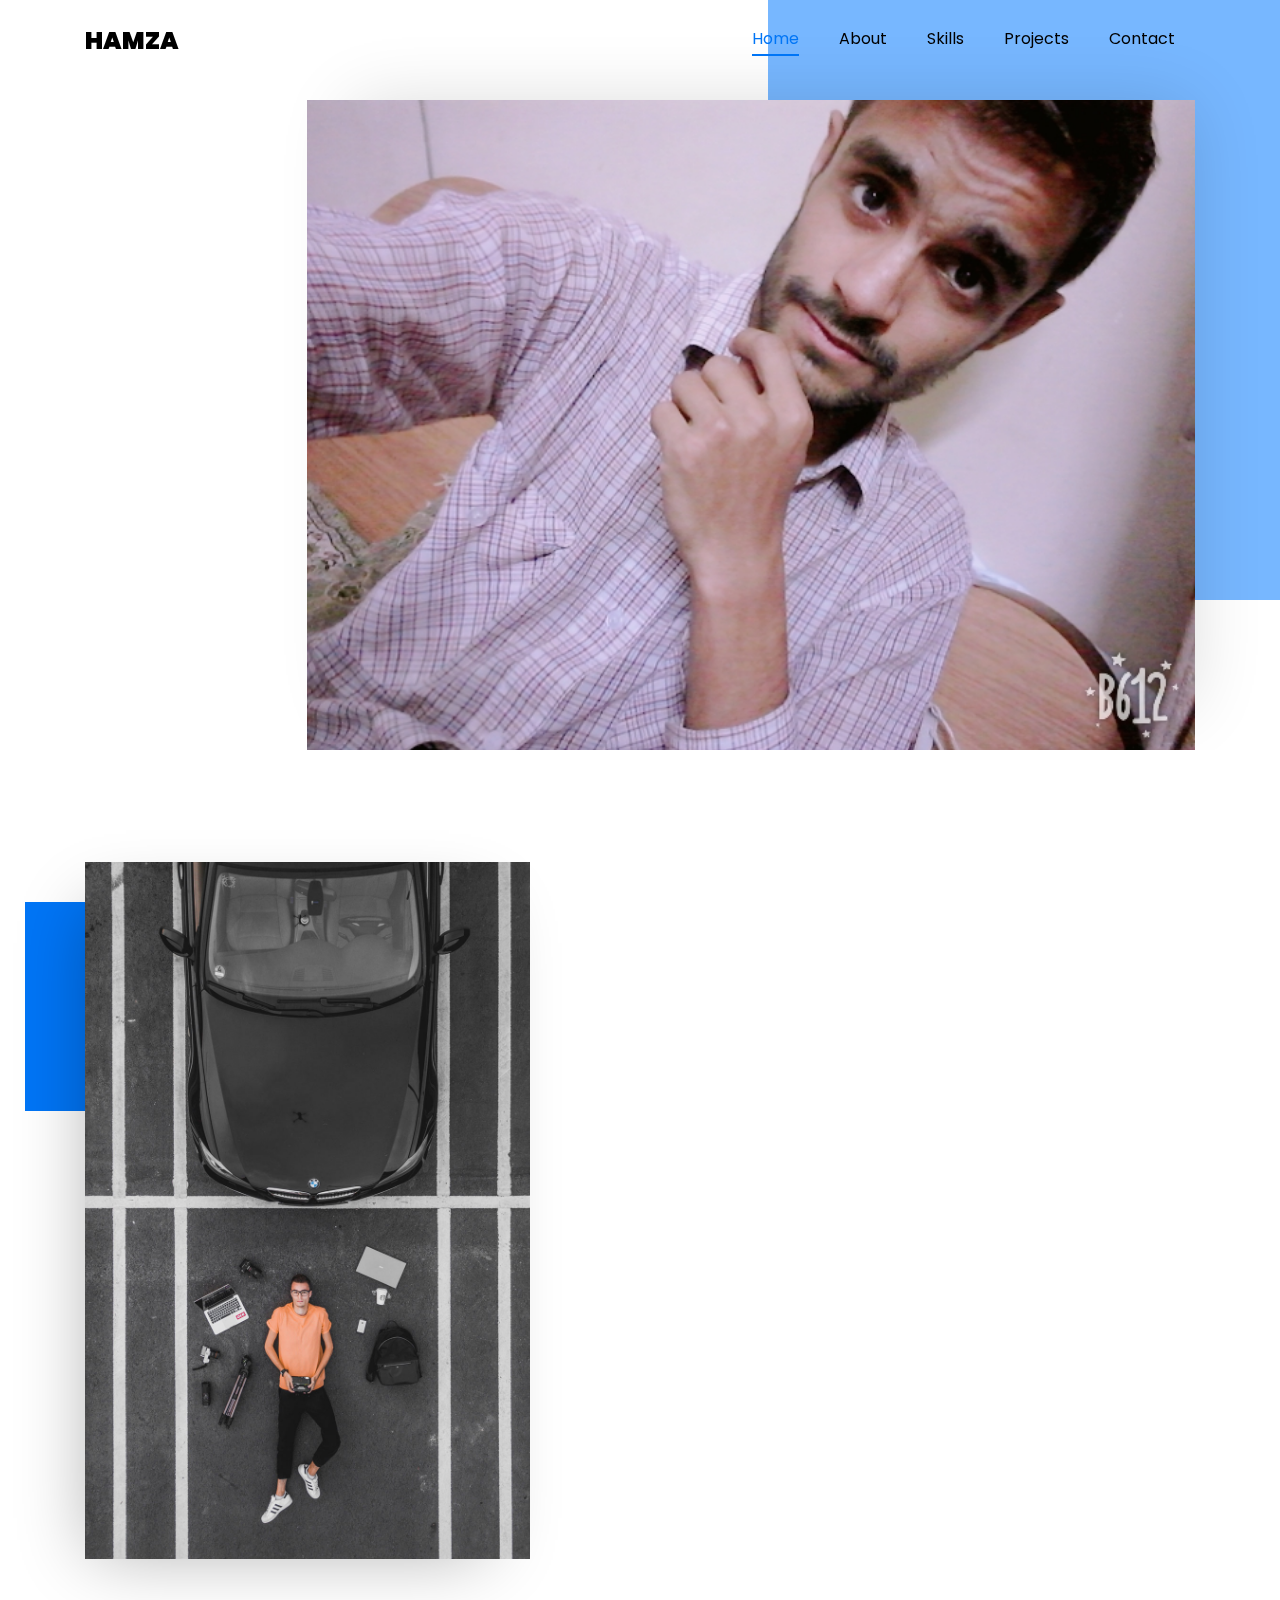
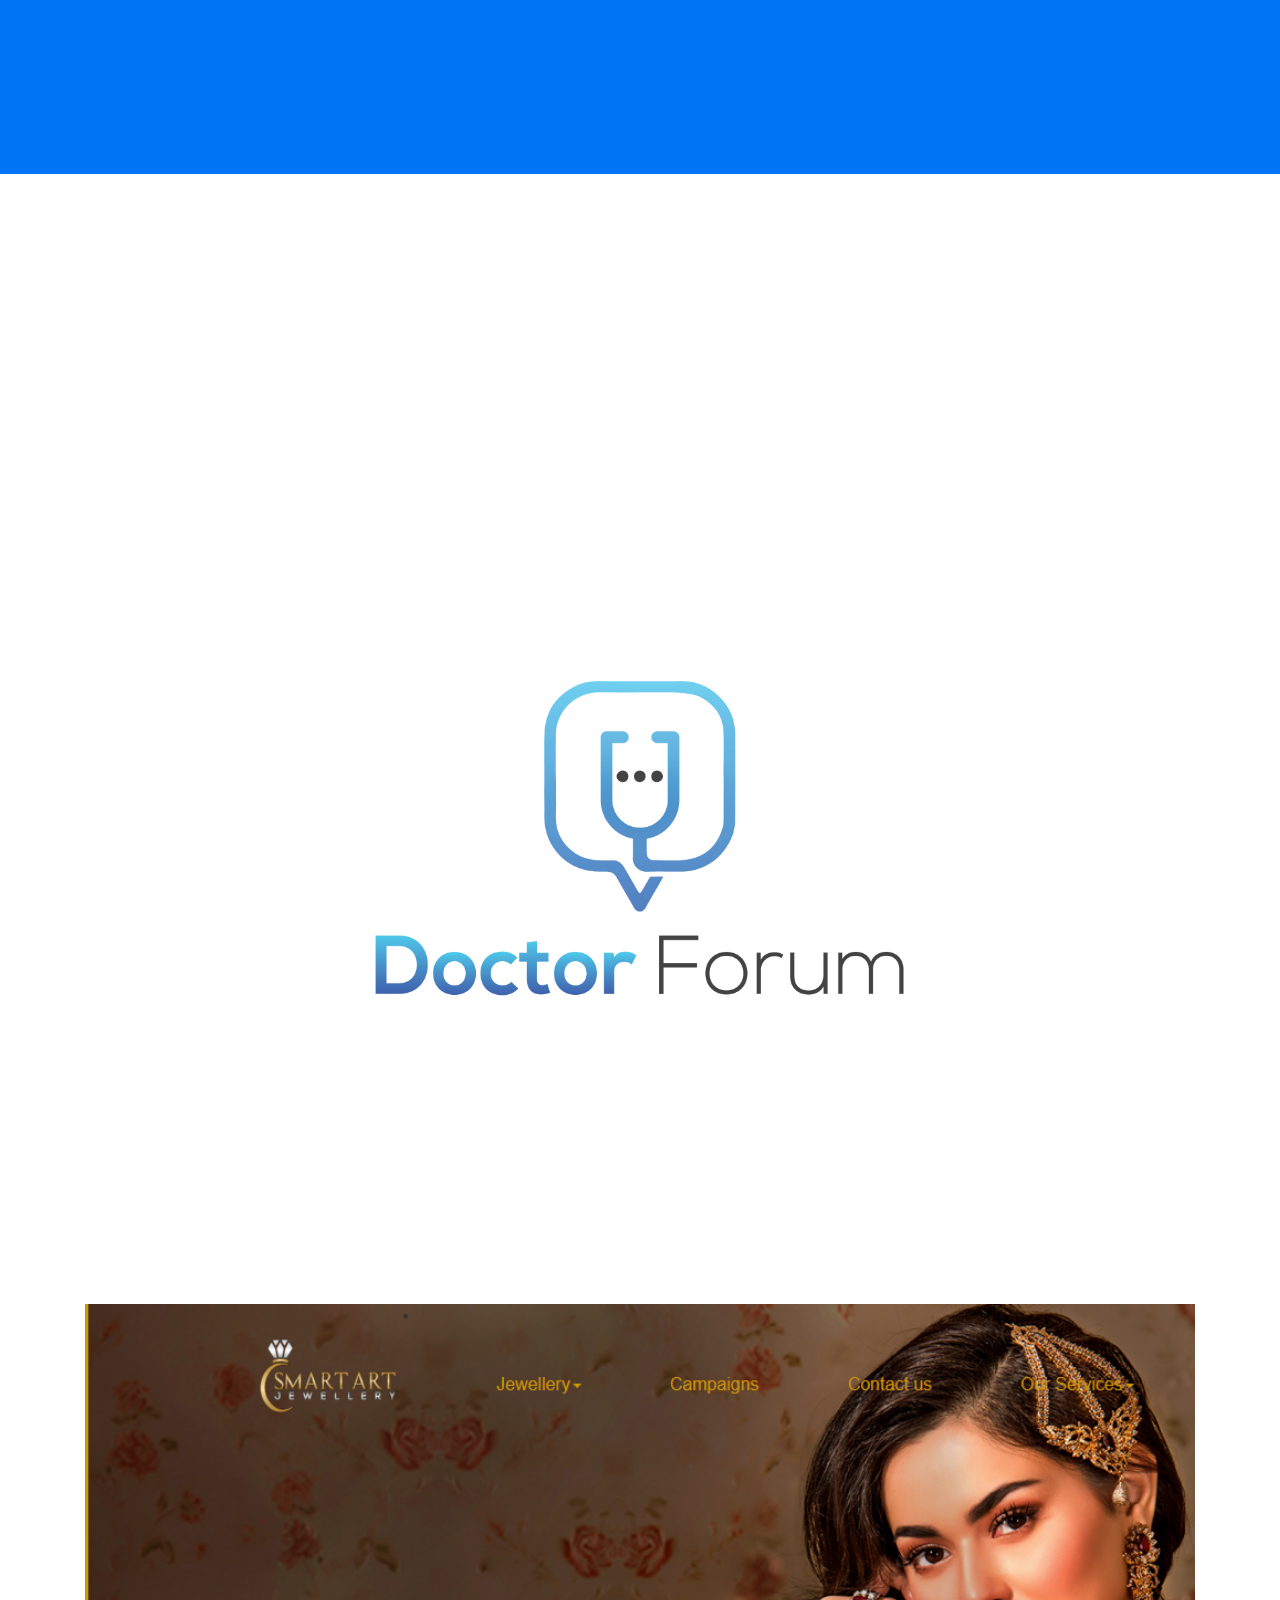
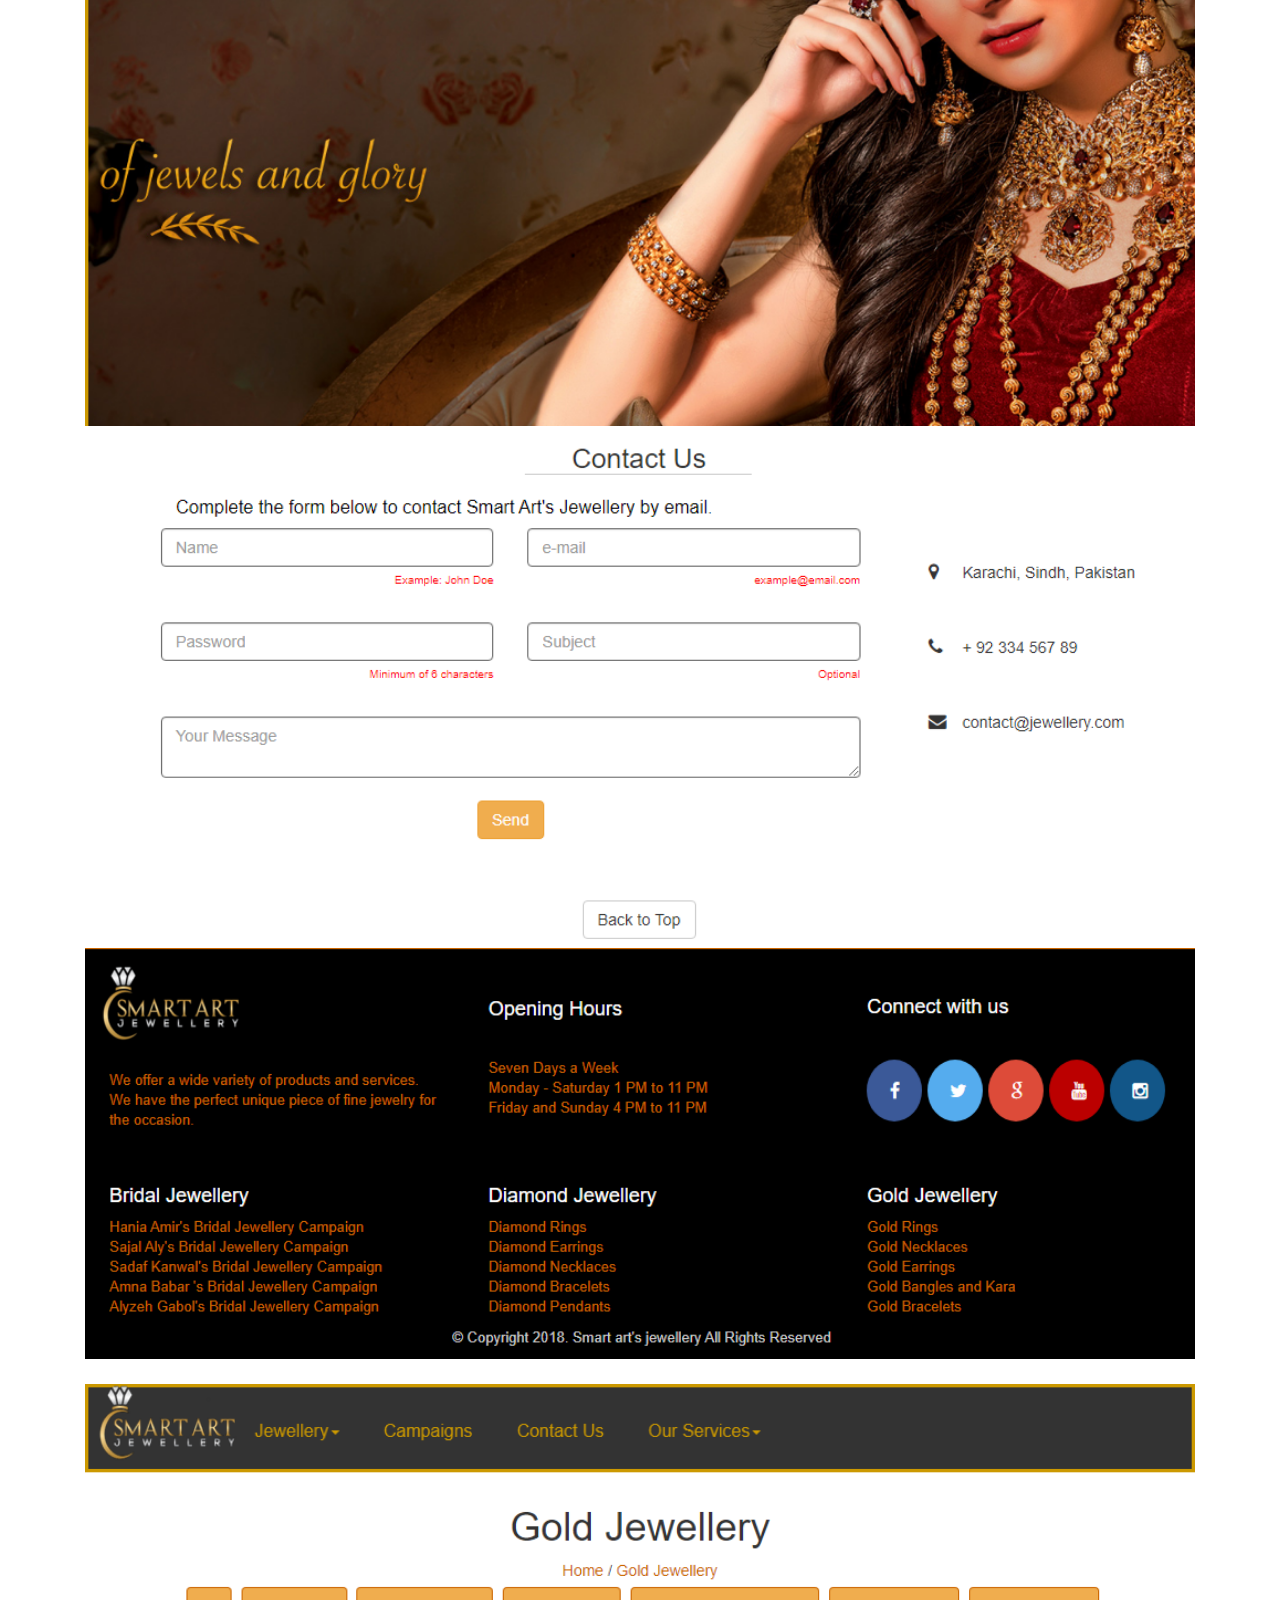
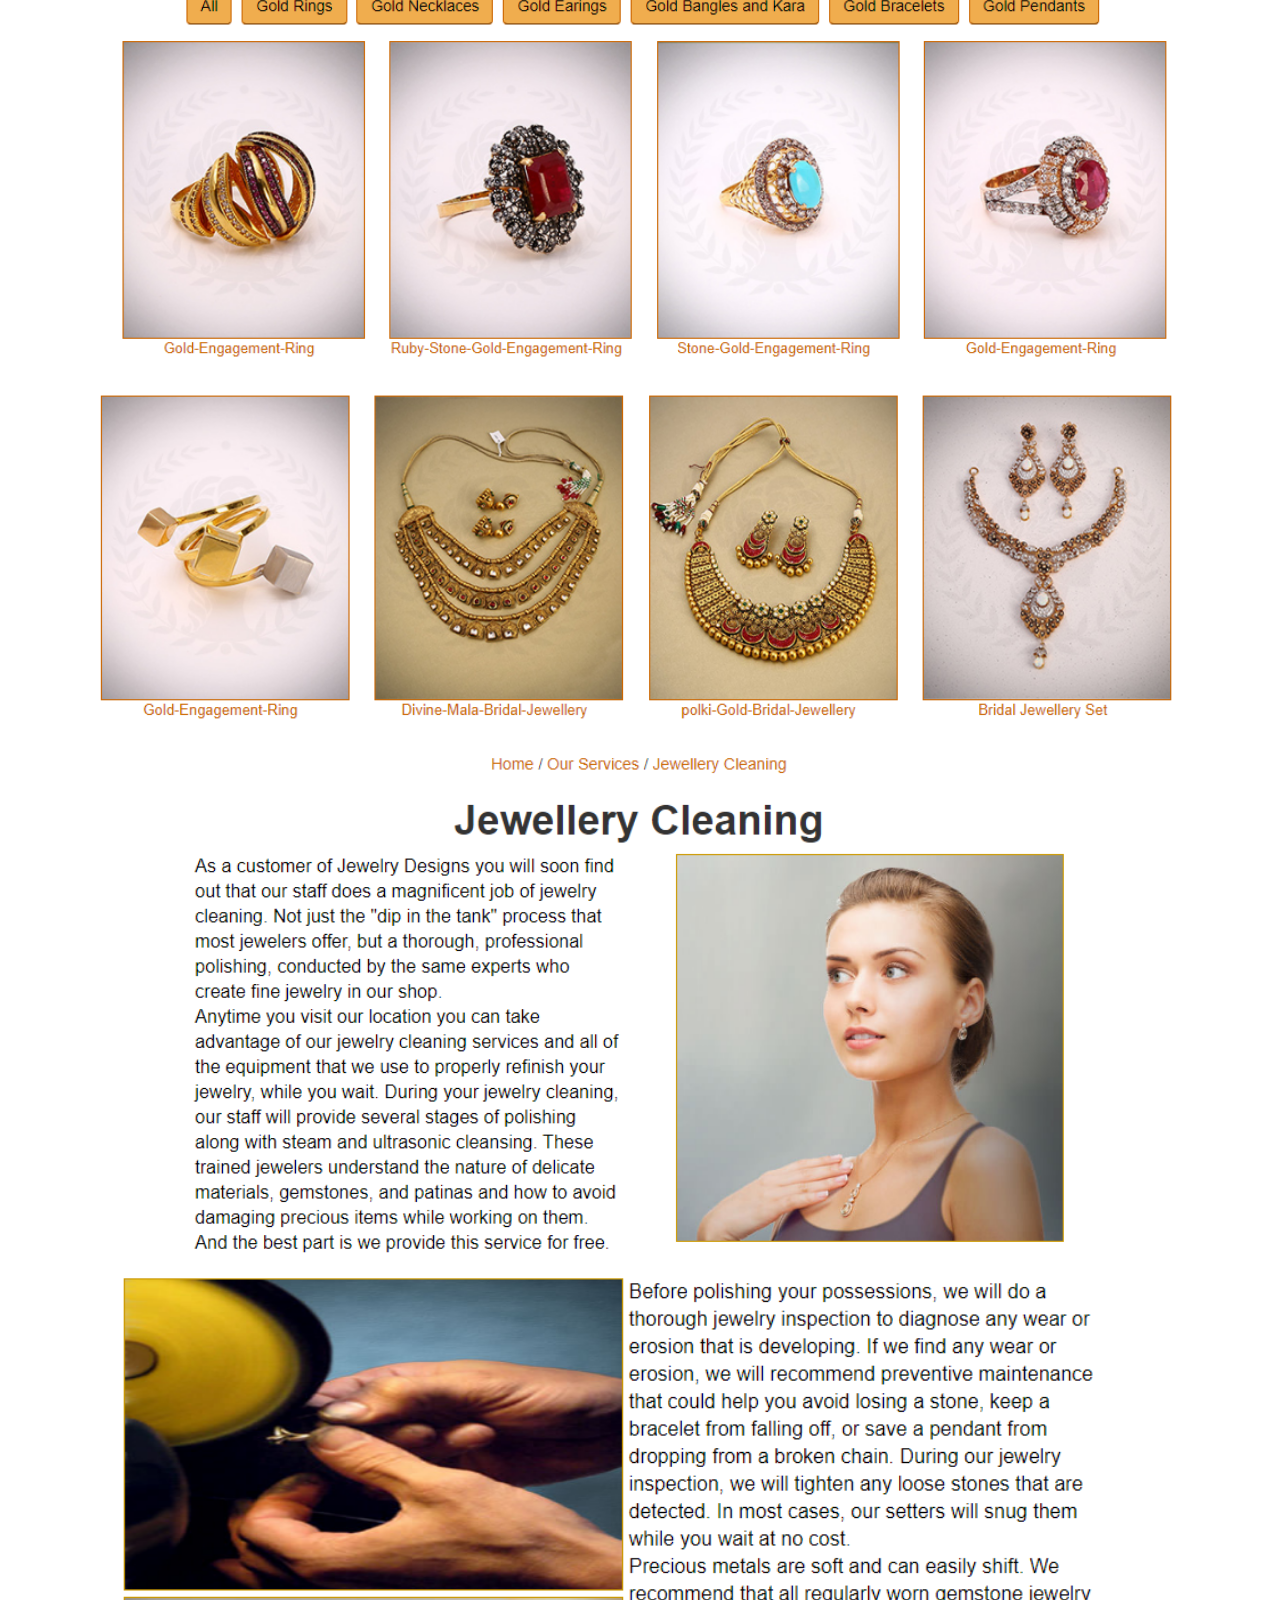
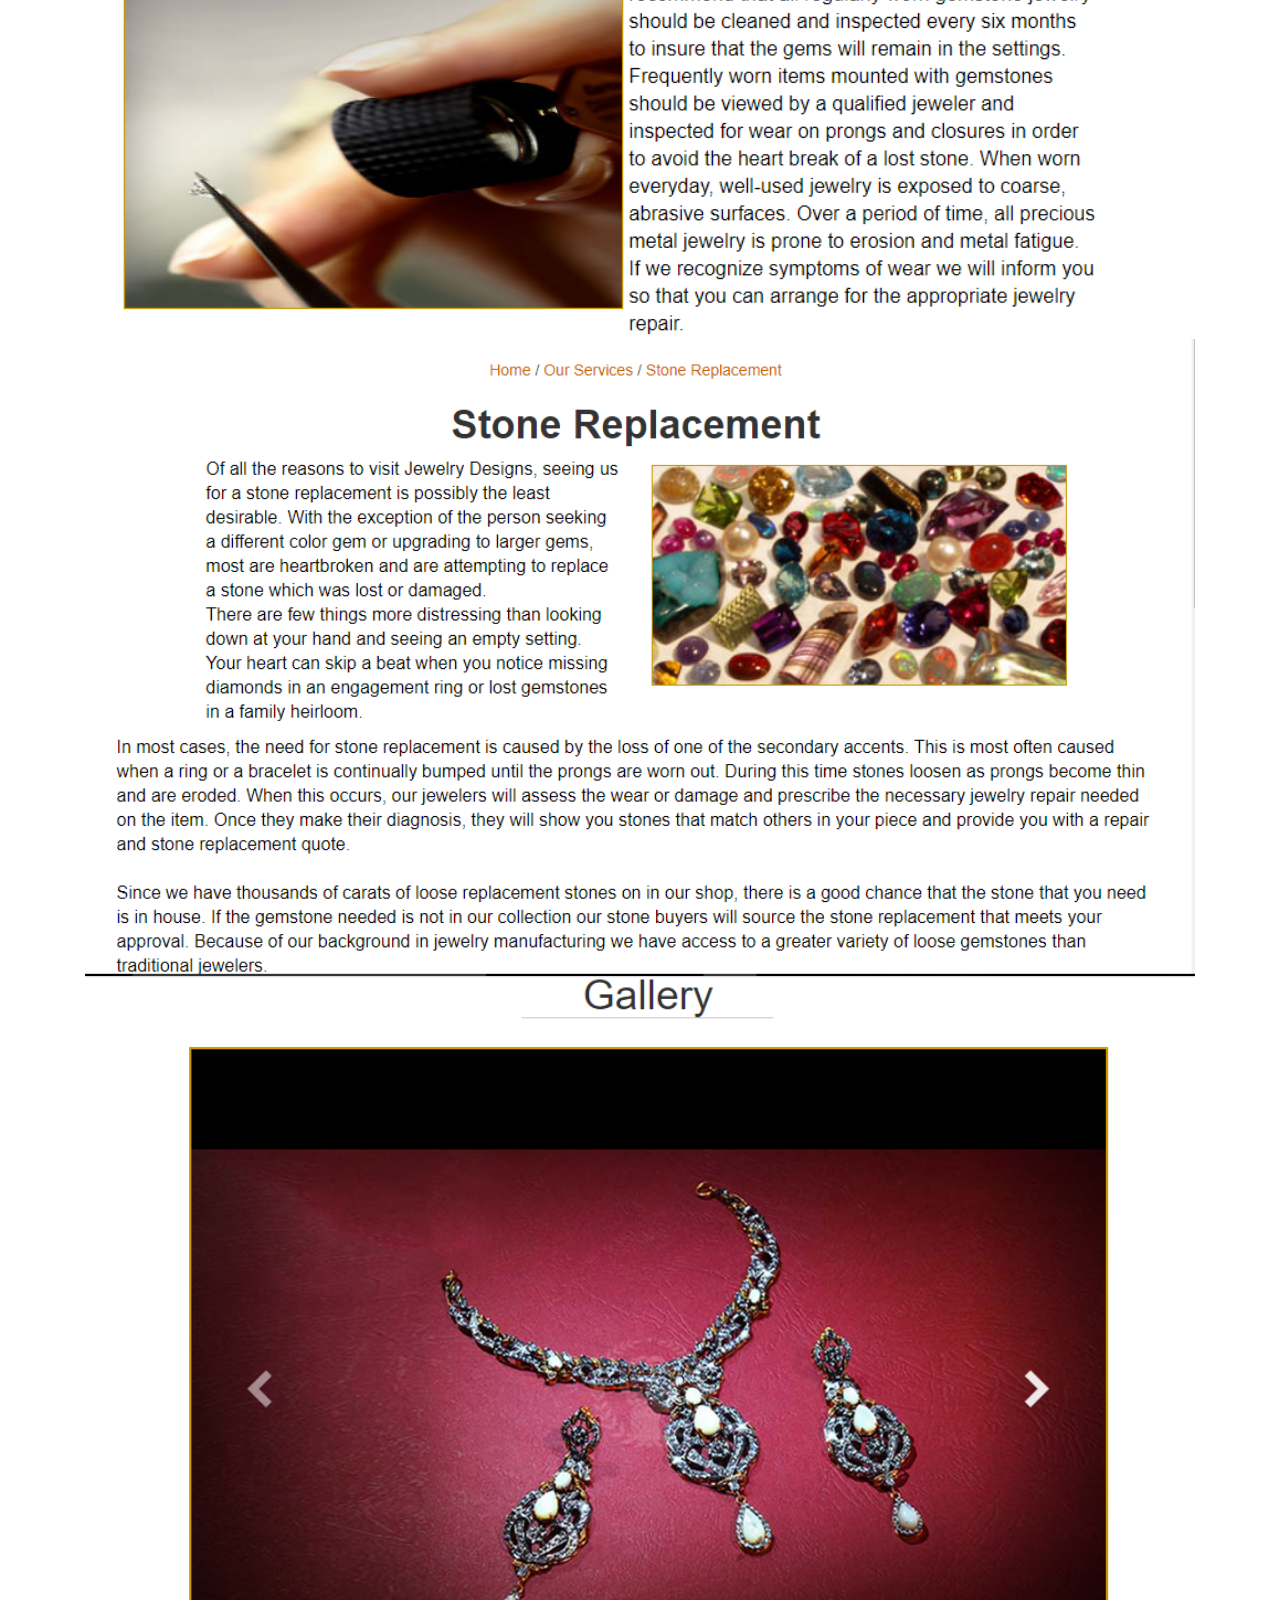
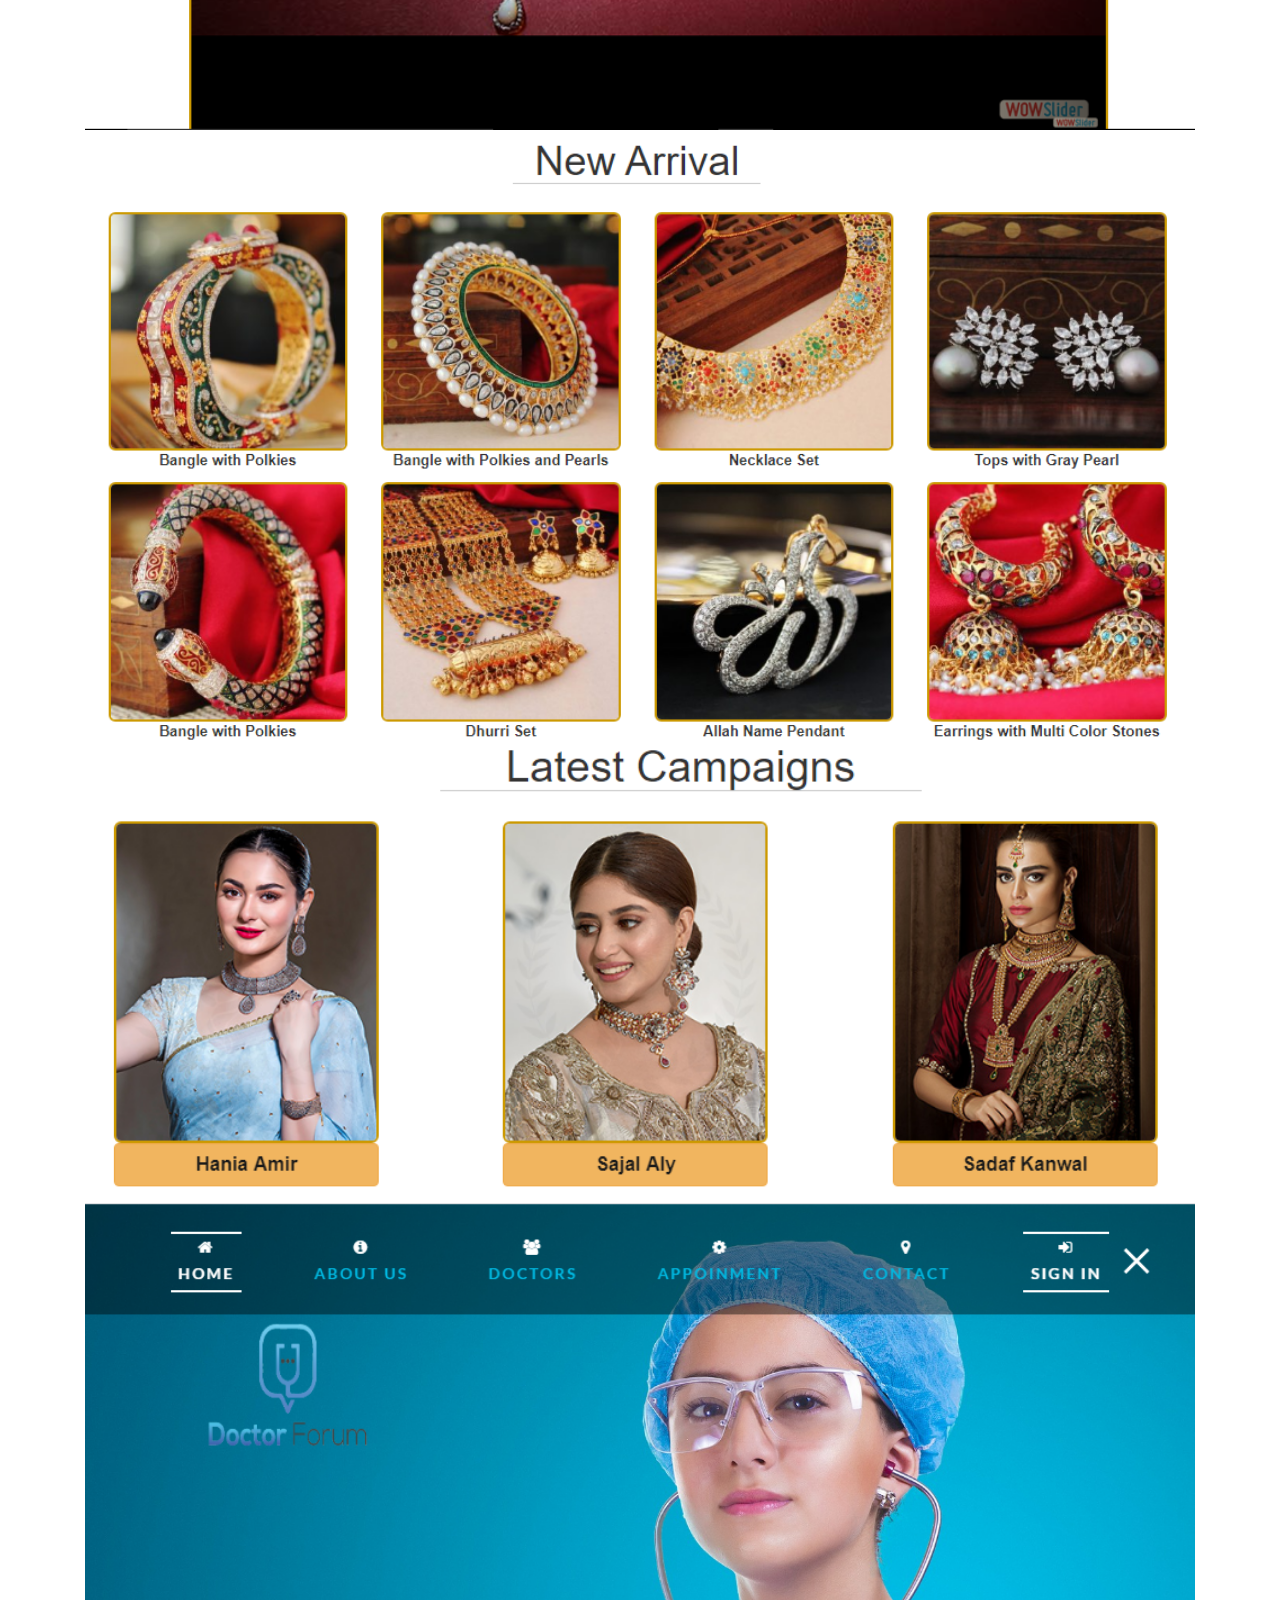
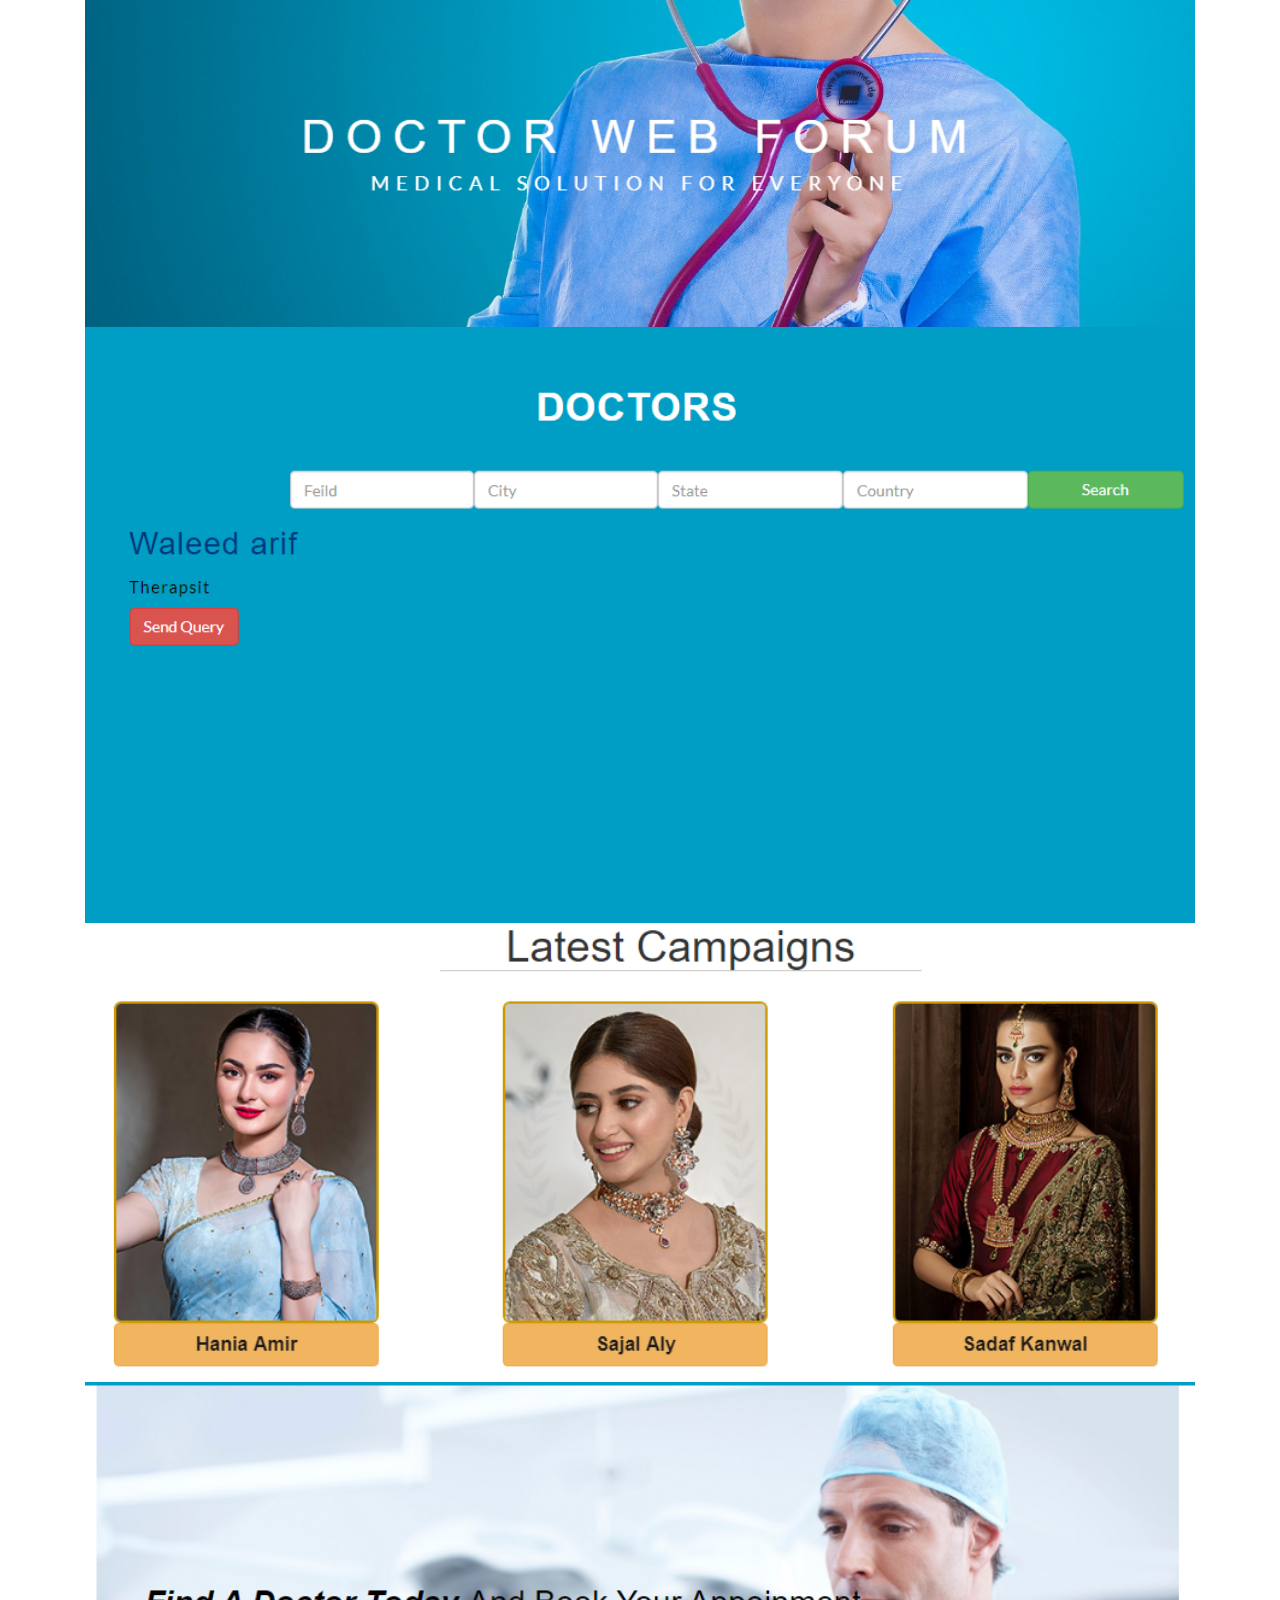
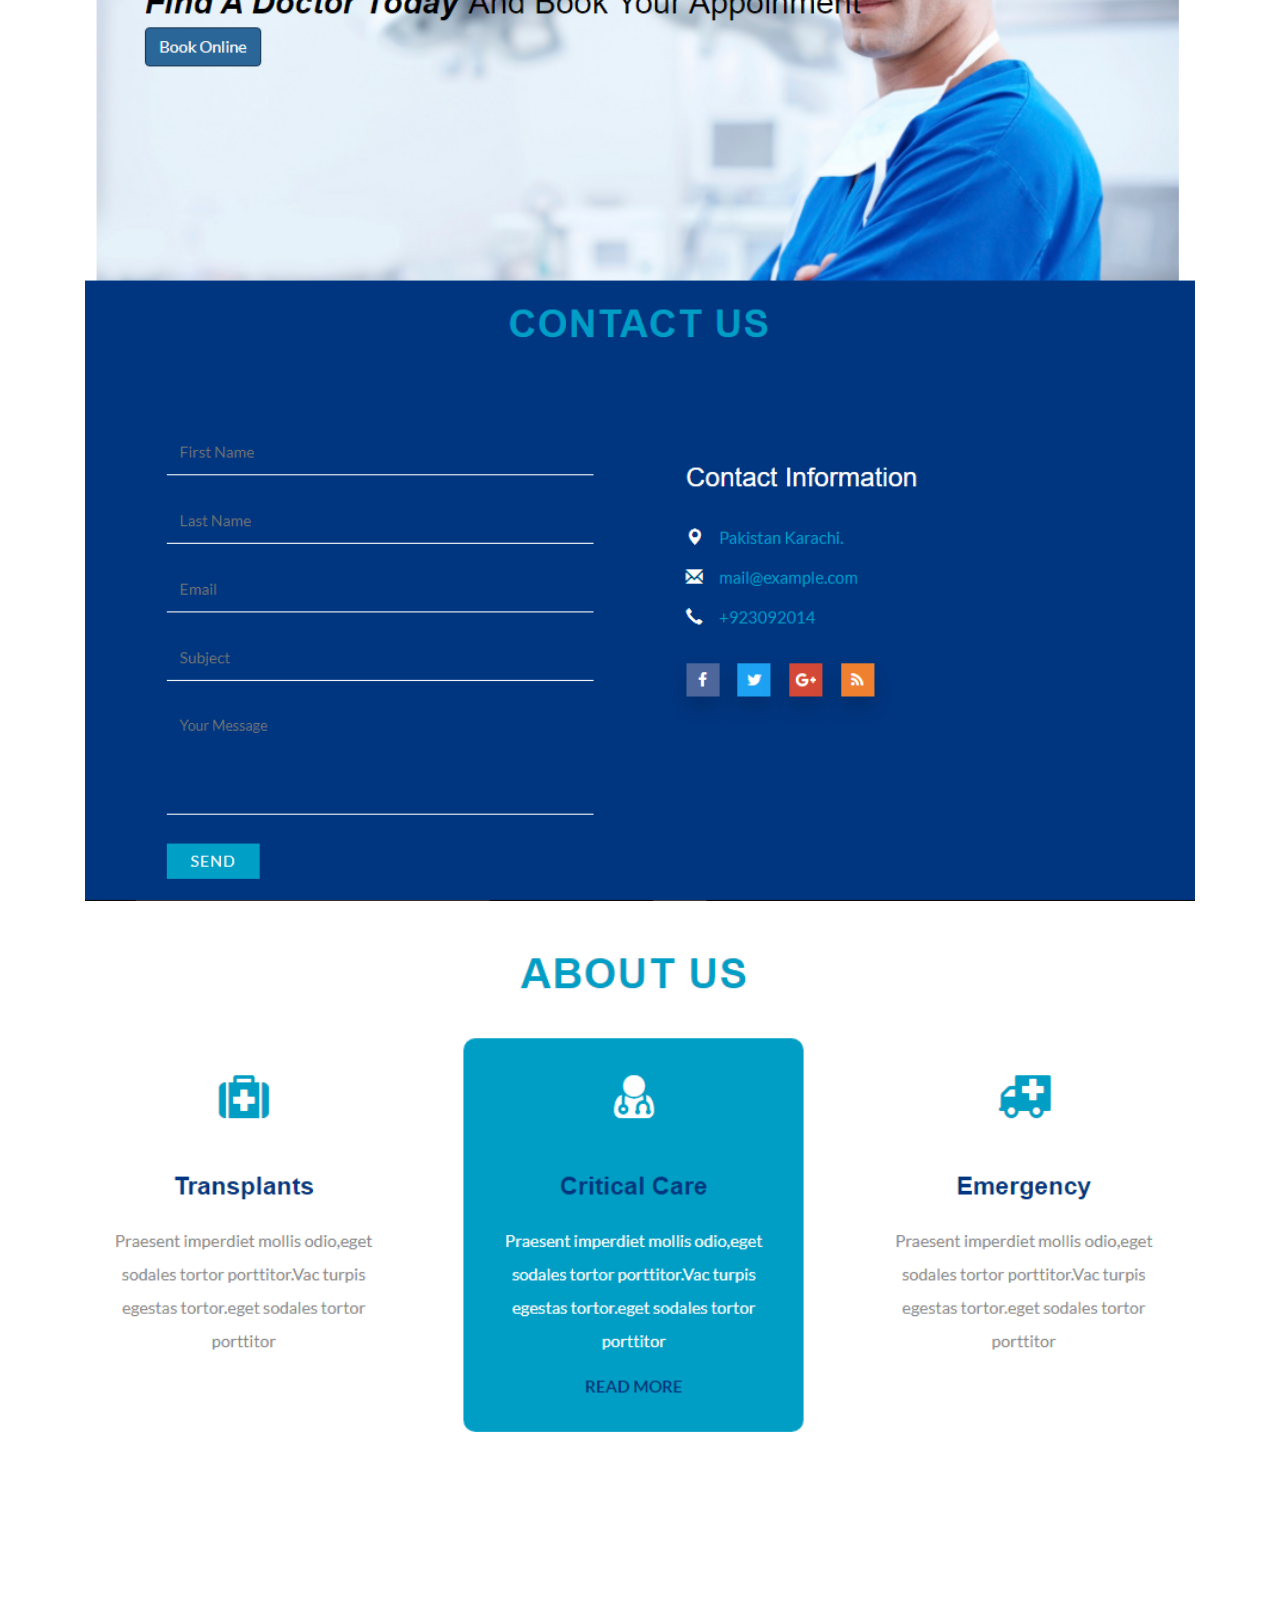
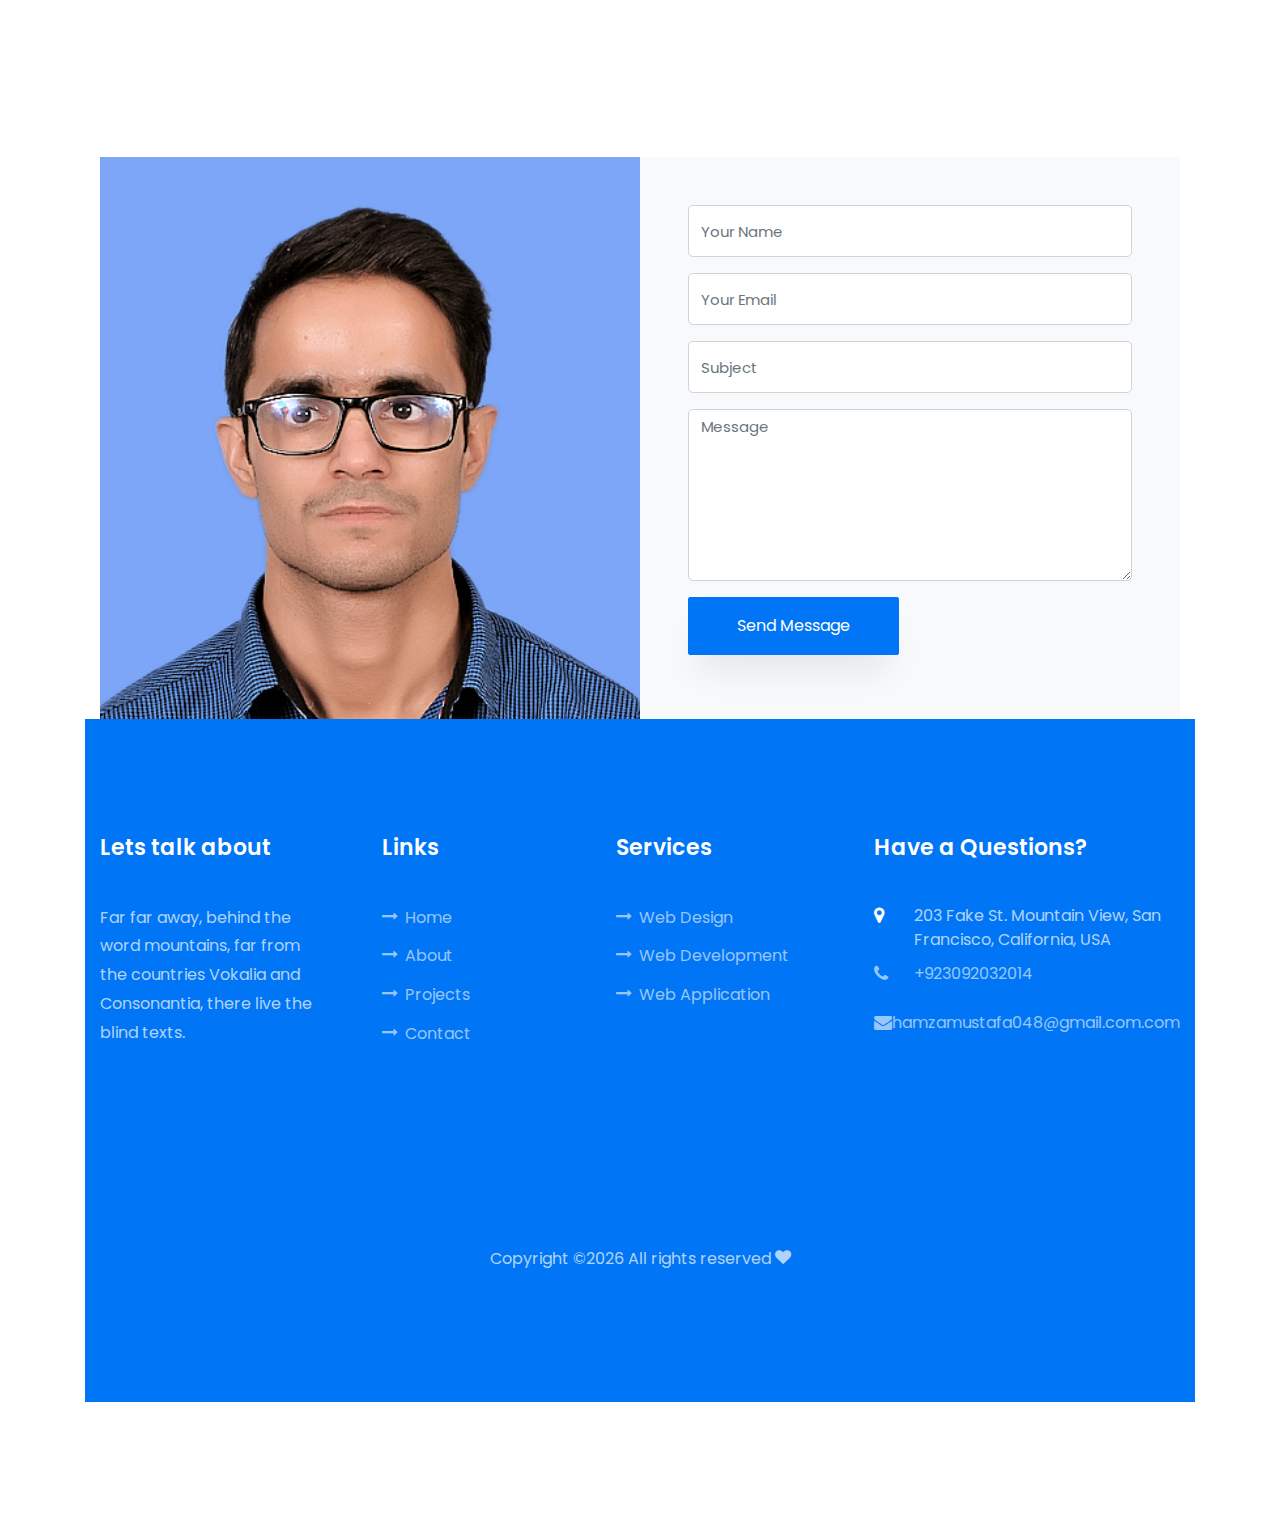
<file: index.html>
<!DOCTYPE html>
<html lang="en">
  <head>
    <title>Hamza Mustafa</title>
    <meta charset="utf-8">
    <meta name="viewport" content="width=device-width, initial-scale=1, shrink-to-fit=no">
    
    <link href="https://fonts.googleapis.com/css?family=Poppins:100,200,300,400,500,600,700,800,900" rel="stylesheet">

    <link rel="stylesheet" href="css/open-iconic-bootstrap.min.css">
    <link rel="stylesheet" href="css/animate.css">
    
    <link rel="stylesheet" href="css/owl.carousel.min.css">
    <link rel="stylesheet" href="css/owl.theme.default.min.css">
    <link rel="stylesheet" href="css/magnific-popup.css">

    <link rel="stylesheet" href="css/aos.css">

    <link rel="stylesheet" href="css/ionicons.min.css">
    
    <link rel="stylesheet" href="css/flaticon.css">
    <link rel="stylesheet" href="css/icomoon.css">
    <link rel="stylesheet" href="css/style.css">
  </head>
  <body data-spy="scroll" data-target=".site-navbar-target" data-offset="300">
	  
	  
    <nav class="navbar navbar-expand-lg navbar-dark ftco_navbar bg-dark ftco-navbar-light site-navbar-target" id="ftco-navbar">
	    <div class="container">
	      <a class="navbar-brand" href="index.html">Hamza</a>
	      <button class="navbar-toggler js-fh5co-nav-toggle fh5co-nav-toggle" type="button" data-toggle="collapse" data-target="#ftco-nav" aria-controls="ftco-nav" aria-expanded="false" aria-label="Toggle navigation">
	        <span class="oi oi-menu"></span> Menu
	      </button>

	      <div class="collapse navbar-collapse" id="ftco-nav">
	        <ul class="navbar-nav nav ml-auto">
	          <li class="nav-item"><a href="#home-section" class="nav-link"><span>Home</span></a></li>
	          <li class="nav-item"><a href="#about-section" class="nav-link"><span>About</span></a></li>
	          <li class="nav-item"><a href="#skills-section" class="nav-link"><span>Skills</span></a></li>
	          <li class="nav-item"><a href="#projects-section" class="nav-link"><span>Projects</span></a></li>
	        
	          <li class="nav-item"><a href="#contact-section" class="nav-link"><span>Contact</span></a></li>
	        </ul>
	      </div>
	    </div>
	  </nav>
	  <section id="home-section" class="hero">
		  <div class="home-slider  owl-carousel">
	      <div class="slider-item ">
	      	<div class="overlay"></div>
	        <div class="container">
	          <div class="row d-md-flex no-gutters slider-text align-items-end justify-content-end" data-scrollax-parent="true">
	          	<div class="one-third order-md-last img" style="background-image:url(images/IMG-20190923-WA0001.jpg);">
	          		<div class="overlay"></div>
	          	</div>
		          <div class="one-forth d-flex  align-items-center ftco-animate" data-scrollax=" properties: { translateY: '70%' }">
		          	<a href="https://vimeo.com/45830194" class="icon-video popup-vimeo d-flex justify-content-center align-items-center">
	    						<span class="ion-ios-play play"></span>
	    					</a>
		          	<div class="text">
		          		<span class="subheading">Hello</span>
			            <h1 class="mb-4 mt-3">I'm <span>Hamza Mustafa</span></h1>
			           
			            
		            </div>
		          </div>
	        	</div>
	        </div>
	      </div>

	      <div class="slider-item">
	      	<div class="overlay"></div>
	        <div class="container">
	          <div class="row d-flex no-gutters slider-text align-items-end justify-content-end" data-scrollax-parent="true">
	          	<div class="one-third order-md-last img" style="background-image:url(images/68752936_530706510915398_3004916891610251264_o.jpg);">
	          		<div class="overlay"></div>
	          	</div>
		          <div class="one-forth d-flex align-items-center ftco-animate" data-scrollax=" properties: { translateY: '70%' }">
		          	<a href="https://vimeo.com/45830194" class="icon-video popup-vimeo d-flex justify-content-center align-items-center">
	    						<span class="ion-ios-play play"></span>
	    					</a>
		          	<div class="text">
			            <h1 class="mb-4 mt-3">I'm a <span>web designer</span> from Pakistan (Karachi)</h1>
			            <p><a href="#" class="btn-custom">Hire me</a></p>
		            </div>
		          </div>
	        	</div>
	        </div>
	      </div>
	    </div>
    </section>

    <section class="ftco-about ftco-counter img ftco-section" id="about-section">
    	<div class="container">
    		<div class="row d-flex">
    			<div class="col-md-6 col-lg-5 d-flex">
    				<div class="img-about img d-flex align-items-stretch">
    					<div class="overlay"></div>
	    				<div class="img d-flex align-self-stretch align-items-center" style="background-image:url(images/about-1.jpg);">
	    				</div>
    				</div>
    			</div>
    			<div class="col-md-6 col-lg-7 pl-lg-5 py-5">
    				<div class="row justify-content-start pb-3">
		          <div class="col-md-12 heading-section ftco-animate">
		          	<span class="subheading">Welcome</span>
		<h2 class="mb-4" style="font-size: 34px; text-transform: capitalize;">About Me</h2>
<p>Helo I am a UI Designer and Front End Developer from Karachi, Pakistan. I enjoy creating beautiful interface designs. I also loves coding and always strives to write elegant and efficient code, whether it is HTML, CSS or Bootstrap. JQuery, JavaScript or Angular Js.</p>
		          </div>
		        </div>
		        <div class="row">
		        	<div class="col-md-6">
		        		<div class="media block-6 services d-block ftco-animate">
		              <div class="icon"><span class="flaticon-analysis"></span></div>
		              <div class="media-body">
		                <h3 class="heading mb-3">Web Design</h3>
		                <p>A small river named Duden flows by their place and supplies.</p>
		              </div>
		            </div> 
		        	</div>
		        	<div class="col-md-6">
		        		<div class="media block-6 services d-block ftco-animate">
		              <div class="icon"><span class="flaticon-analysis"></span></div>
		              <div class="media-body">
		                <h3 class="heading mb-3">Web Application</h3>
		                <p>A small river named Duden flows by their place and supplies.</p>
		              </div>
		            </div> 
		        	</div>
		        </div>
	          <div class="counter-wrap ftco-animate d-flex mt-md-3">
              <div class="text p-4 pr-5 bg-primary">
              	<p class="mb-0">
	                <span class="number" data-number="10">0</span>
	                <span>Finished Projects</span>
                </p>
              </div>
	          </div>
	        </div>
        </div>
    	</div>
    </section>
		
		<section class="ftco-section bg-light" id="skills-section">
			<div class="container">
				<div class="row justify-content-center pb-5">
          <div class="col-md-12 heading-section text-center ftco-animate">
          	<span class="subheading">Skills</span>
            <h2 class="mb-4">My Skills</h2>
            <p>Far far away, behind the word mountains, far from the countries Vokalia and Consonantia</p>
          </div>
        </div>
				<div class="row">
					<div class="col-md-6 animate-box">
						<div class="progress-wrap ftco-animate">
							<h3>Bootstrap</h3>
							<div class="progress">
							 	<div class="progress-bar color-1" role="progressbar" aria-valuenow="75"
							  	aria-valuemin="0" aria-valuemax="100" style="width:95%">
							    <span>95%</span>
							  	</div>
							</div>
						</div>
					</div>
					<div class="col-md-6 animate-box">
						<div class="progress-wrap ftco-animate">
							<h3>jQuery</h3>
							<div class="progress">
							 	<div class="progress-bar color-2" role="progressbar" aria-valuenow="60"
							  	aria-valuemin="0" aria-valuemax="100" style="width:70%">
							    <span>70%</span>
							  	</div>
							</div>
						</div>
					</div>
					<div class="col-md-6 animate-box">
						<div class="progress-wrap ftco-animate">
							<h3>HTML5</h3>
							<div class="progress">
							 	<div class="progress-bar color-3" role="progressbar" aria-valuenow="85"
							  	aria-valuemin="0" aria-valuemax="100" style="width:99%">
							    <span>99%</span>
							  	</div>
							</div>
						</div>
					</div>
					<div class="col-md-6 animate-box">
						<div class="progress-wrap ftco-animate">
							<h3>CSS</h3>
							<div class="progress">
							 	<div class="progress-bar color-4" role="progressbar" aria-valuenow="90"
							  	aria-valuemin="0" aria-valuemax="100" style="width:99%">
							    <span>99%</span>
							  	</div>
							</div>
						</div>
					</div>
					<div class="col-md-6 animate-box">
						<div class="progress-wrap ftco-animate">
							<h3>Javascript</h3>
							<div class="progress">
							 	<div class="progress-bar color-5" role="progressbar" aria-valuenow="70"
							  	aria-valuemin="0" aria-valuemax="100" style="width:60%">
							    <span>60%</span>
							  	</div>
							</div>
						</div>
					</div>
					<div class="col-md-6 animate-box">
						<div class="progress-wrap ftco-animate">
							<h3>Angular Js</h3>
							<div class="progress">
							 	<div class="progress-bar color-6" role="progressbar" aria-valuenow="80"
							  	aria-valuemin="0" aria-valuemax="100" style="width:85%">
							    <span>85%</span>
							  	</div>
							</div>
						</div>
					</div>
				</div>
				<div class="row justify-content-center py-5 mt-5">
          <div class="col-md-12 heading-section text-center ftco-animate">
          	<span class="subheading">What I Do</span>
            <h2 class="mb-4">Strategy, design and a bit of magic</h2>
            <p>Far far away, behind the word mountains, far from the countries Vokalia and Consonantia</p>
          </div>
        </div>

        <div class="row">
					<div class="col-md-4 text-center d-flex ftco-animate">
						<div class="services-1">
							<span class="icon">
								<i class="flaticon-analysis"></i>
							</span>
							<div class="desc">
								<h3 class="mb-5"><a href="#">Explore</a></h3>
								<h4>Design Sprints</h4>
								<h4>Product Strategy</h4>
								<h4>UX Strategy</h4>
							</div>
						</div>
					</div>
					<div class="col-md-4 text-center d-flex ftco-animate">
						<div class="services-1">
							<span class="icon">
								<i class="flaticon-flasks"></i>
							</span>
							<div class="desc">
								<h3 class="mb-5"><a href="#">Create</a></h3>
								<h4>Information</h4>
								<h4>UX/UI Design</h4>
								<h4>Branding</h4>
							</div>
						</div>
					</div>
					<div class="col-md-4 text-center d-flex ftco-animate">
						<div class="services-1">
							<span class="icon">
								<i class="flaticon-ideas"></i>
							</span>
							<div class="desc">
								<h3 class="mb-5"><a href="#">Learn</a></h3>
								<h4>Prototyping</h4>
								<h4>User Testing</h4>
								<h4>UI Testing</h4>
							</div>
						</div>
					</div>
				</div>
			</div>
		</section>

		<section class="ftco-section ftco-hireme">
			<div class="container">
				<div class="row">
					<div class="col-md-8 col-lg-9 d-flex align-items-center ftco-animate">
						<h2>I'm <span>Available</span> For Freelancing</h2>
					</div>
					<div class="col-md-4 col-lg-3 d-flex align-items-center ftco-animate">
						<p class="mb-0"><a href="#" class="btn btn-white py-4 px-5">Hire me</a></p>
					</div>
				</div>
			</div>
		</section>
 

    <section class="ftco-section ftco-project" id="projects-section">
    	<div class="container">
    		<div class="row justify-content-center pb-5">
          <div class="col-md-12 heading-section text-center ftco-animate">
          	<span class="subheading">Accomplishments</span>
            <h2 class="mb-4">Our Projects</h2>

          </div>
        </div>
    		
            <div class="row" align="center"> 
            
            
            <div class="col-lg-12 col-sm-12 col-xs-12 col-md-12">
            
            
  <img src="images/output-onlinepngtools.png" alt="capture" class="img-responsive" style="margin-top:px;">
 
    
            
        </div>    
        
        
        
 
    
            
       
  </div>
            
            
            
            
            
            
            
            
            
            
            
            
            
            
            
            <div class="row" align="center"> 
            
            
            <div class="col-lg-12 col-sm-12 col-xs-12 col-md-12">
            
            
  <img src="images/Capture.PNG" alt="capture" class="img-responsive">
 
     </div>
            
            
 
            </div>
                
                
        <div class="row" align="center"> 
            
            
            <div class="col-lg-12 col-sm-12 col-xs-12 col-md-12">
            
            
  <img src="images/Capture1.PNG" alt="capture" class="img-responsive">
 
    
          </div>   
            
            
  </div>     
  
     <div class="row" align="center"> 
            
            
            <div class="col-lg-12 col-sm-12 col-xs-12 col-md-12">
            
            
  <img src="images/Capture2.PNG" alt="capture" class="img-responsive">
 
    
            
          </div>   
            
  </div>
  
  
  <div class="row" align="center"> 
            
            
            <div class="col-lg-12 col-sm-12 col-xs-12 col-md-12">
            
            
  <img src="images/Capture3.PNG" alt="capture" class="img-responsive" style="margin-top:25px;">
 
    
            
        </div>     
            
  </div>
  
  <div class="row" align="center"> 
            
            
            <div class="col-lg-12 col-sm-12 col-xs-12 col-md-12">
            
            
  <img src="images/Capture4.PNG" alt="capture" class="img-responsive">
 
    
            
        </div>     
            
  </div>
  
  <div class="row" align="center"> 
            
            
            <div class="col-lg-12 col-sm-12 col-xs-12 col-md-12">
            
            
  <img src="images/Capture5.PNG" alt="capture" class="img-responsive">
 
    
            
      </div>       
            
  </div>
  
  
  <div class="row" align="center"> 
            
            
            <div class="col-lg-12 col-sm-12 col-xs-12 col-md-12">
            
            
  <img src="images/Capture6.PNG" alt="capture" class="img-responsive">
 
    
            
      </div>       
            
  </div>
  
  
  <div class="row" align="center"> 
            
            
            <div class="col-lg-12 col-sm-12 col-xs-12 col-md-12">
            
            
  <img src="images/Capture7.PNG" alt="capture" class="img-responsive" style="margin-top:px;">
 
    
            
        </div>     
            
  </div>
  
  
  <div class="row" align="center"> 
            
            
            <div class="col-lg-12 col-sm-12 col-xs-12 col-md-12">
            
            
  <img src="images/Capture8.PNG" alt="capture" class="img-responsive" style="margin-top:px;">
 
    
            
        </div>     
            
  </div>
  
  
  
  <div class="row" align="center"> 
            
            
            <div class="col-lg-12 col-sm-12 col-xs-12 col-md-12">
            
            
  <img src="images/Capture9.PNG" alt="capture" class="img-responsive" style="margin-top:px;">
 
    
            
        </div>     
            
  </div>
  
  
  <div class="row" align="center"> 
            
            
            <div class="col-lg-12 col-sm-12 col-xs-12 col-md-12">
            
            
  <img src="images/Capture10.PNG" alt="capture" class="img-responsive" style="margin-top:px;">
 
    
            
        </div>     
            
  </div>
  
  
   <div class="row" align="center"> 
            
            
            <div class="col-lg-12 col-sm-12 col-xs-12 col-md-12">
            
            
  <img src="images/Capture17.PNG" alt="capture" class="img-responsive" style="margin-top:px;">
 
    
            
        </div>     
            
  </div>
  
   <div class="row" align="center"> 
            
            
            <div class="col-lg-12 col-sm-12 col-xs-12 col-md-12">
            
            
  <img src="images/Capture19.PNG" alt="capture" class="img-responsive" style="margin-top:px;">
 
    
            
        </div>     
            
  </div>
  
   <div class="row" align="center"> 
            
            
            <div class="col-lg-12 col-sm-12 col-xs-12 col-md-12">
            
            
  <img src="images/Capture10.PNG" alt="capture" class="img-responsive" style="margin-top:px;">
 
    
            
        </div>     
            
  </div>
   <div class="row" align="center"> 
            
            
            <div class="col-lg-12 col-sm-12 col-xs-12 col-md-12">
            
            
  <img src="images/Capture20.PNG" alt="capture" class="img-responsive" style="margin-top:px;">
 
    
            
        </div>     
            
  </div>
  
  
   <div class="row" align="center"> 
            
            
            <div class="col-lg-12 col-sm-12 col-xs-12 col-md-12">
            
            
  <img src="images/Capture22.PNG" alt="capture" class="img-responsive" style="margin-top:px;">
 
    
            
        </div>     
            
  </div>
  
  
  
   <div class="row" align="center"> 
            
            
            <div class="col-lg-12 col-sm-12 col-xs-12 col-md-12">
            
            
  <img src="images/Capture18.PNG" alt="capture" class="img-responsive" style="margin-top:px;">
 
    
            
        </div>     
            
  </div>
  
  
  
 
   
  
  
  
  
  
  
  
                
                
                
                
                
                
                
                
    			
    			
 


   
    <section class="ftco-section contact-section ftco-no-pb" id="contact-section">
      <div class="container">
      	<div class="row justify-content-center mb-5 pb-3">
          <div class="col-md-7 heading-section text-center ftco-animate">
            <span class="subheading" style="margin-top:-50px;">Contact</span>
            <h2 class="mb-4">Contact Me</h2>
            <p>Far far away, behind the word mountains, far from the countries Vokalia and Consonantia</p>
          </div>
        </div>

        <div class="row no-gutters block-9">
          <div class="col-md-6 order-md-last d-flex">
            <form action="#" class="bg-light p-4 p-md-5 contact-form">
              <div class="form-group">
                <input type="text" class="form-control" placeholder="Your Name">
              </div>
              <div class="form-group">
                <input type="text" class="form-control" placeholder="Your Email">
              </div>
              <div class="form-group">
                <input type="text" class="form-control" placeholder="Subject">
              </div>
              <div class="form-group">
                <textarea name="" id="" cols="30" rows="7" class="form-control" placeholder="Message"></textarea>
              </div>
              <div class="form-group">
                <input type="submit" value="Send Message" class="btn btn-primary py-3 px-5">
              </div>
            </form>
          
          </div>

          <div class="col-md-6 d-flex">
          	<div class="img" style="background-image:url(images/18553.jpg);"></div>
          </div>
        </div>
      </div>
    </section>
		

    <footer class="ftco-footer ftco-section">
      <div class="container">
        <div class="row mb-5">
          <div class="col-md">
            <div class="ftco-footer-widget mb-4">
              <h2 class="ftco-heading-2">Lets talk about</h2>
              <p>Far far away, behind the word mountains, far from the countries Vokalia and Consonantia, there live the blind texts.</p>
              <ul class="ftco-footer-social list-unstyled float-md-left float-lft mt-5">
                <li class="ftco-animate"><a href="#"><span class="icon-twitter"></span></a></li>
                <li class="ftco-animate"><a href="#"><span class="icon-facebook"></span></a></li>
               
              </ul>
            </div>
          </div>
          <div class="col-md">
            <div class="ftco-footer-widget mb-4 ml-md-4">
              <h2 class="ftco-heading-2">Links</h2>
              <ul class="list-unstyled">
                <li><a href="#"><span class="icon-long-arrow-right mr-2"></span>Home</a></li>
                <li><a href="#"><span class="icon-long-arrow-right mr-2"></span>About</a></li>
               
                <li><a href="#"><span class="icon-long-arrow-right mr-2"></span>Projects</a></li>
                <li><a href="#"><span class="icon-long-arrow-right mr-2"></span>Contact</a></li>
              </ul>
            </div>
          </div>
          <div class="col-md">
             <div class="ftco-footer-widget mb-4">
              <h2 class="ftco-heading-2">Services</h2>
              <ul class="list-unstyled">
                <li><a href="#"><span class="icon-long-arrow-right mr-2"></span>Web Design</a></li>
                <li><a href="#"><span class="icon-long-arrow-right mr-2"></span>Web Development</a></li>
                <li><a href="#"><span class="icon-long-arrow-right mr-2"></span>Web Application</a></li>
               
              </ul>
            </div>
          </div>
          <div class="col-md">
            <div class="ftco-footer-widget mb-4">
            	<h2 class="ftco-heading-2">Have a Questions?</h2>
            	<div class="block-23 mb-3">
	              <ul>
	                <li><span class="icon icon-map-marker"></span><span class="text">203 Fake St. Mountain View, San Francisco, California, USA</span></li>
	                <li><a href="#"><span class="icon icon-phone"></span><span class="text">+923092032014</span></a></li>
	                <li><a href="#"><span class="icon icon-envelope"></span><span class="text">hamzamustafa048@gmail.com.com</span></a></li>
	              </ul>
	            </div>
            </div>
          </div>
        </div>
        <div class="row">
          <div class="col-md-12 text-center">

            <p>
  Copyright &copy;<script>document.write(new Date().getFullYear());</script> All rights reserved  <i class="icon-heart color-danger" aria-hidden="true"></i> <a href="https://colorlib.com" target="_blank"></a>
 </p>
          </div>
        </div>
      </div>
    </footer>
    
  

  <!-- loader -->
  <div id="ftco-loader" class="show fullscreen"><svg class="circular" width="48px" height="48px"><circle class="path-bg" cx="24" cy="24" r="22" fill="none" stroke-width="4" stroke="#eeeeee"/><circle class="path" cx="24" cy="24" r="22" fill="none" stroke-width="4" stroke-miterlimit="10" stroke="#F96D00"/></svg></div>


  <script src="js/jquery.min.js"></script>
  <script src="js/jquery-migrate-3.0.1.min.js"></script>
  <script src="js/popper.min.js"></script>
  <script src="js/bootstrap.min.js"></script>
  <script src="js/jquery.easing.1.3.js"></script>
  <script src="js/jquery.waypoints.min.js"></script>
  <script src="js/jquery.stellar.min.js"></script>
  <script src="js/owl.carousel.min.js"></script>
  <script src="js/jquery.magnific-popup.min.js"></script>
  <script src="js/aos.js"></script>
  <script src="js/jquery.animateNumber.min.js"></script>
  <script src="js/scrollax.min.js"></script>
  
  <script src="js/main.js"></script>
    
  </body>
</html>
</file>
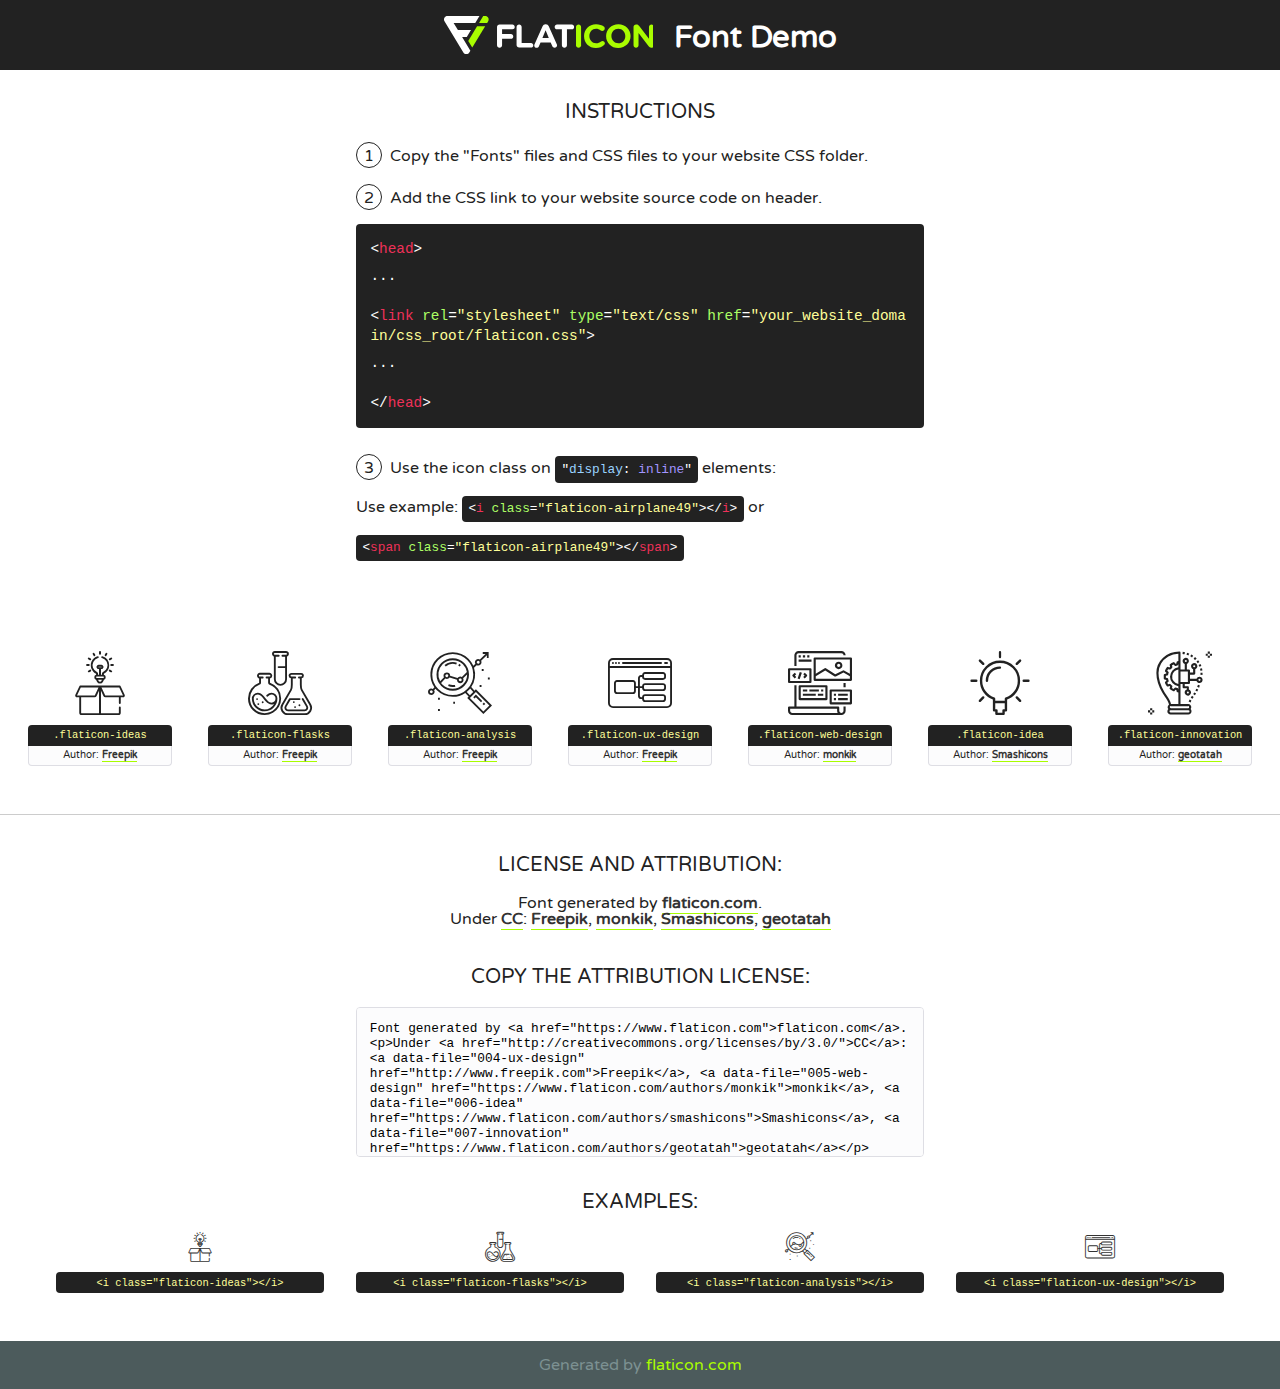
<file: fonts/flaticon/font/flaticon.html>
<!DOCTYPE html>
<!--
  Flaticon icon font: Flaticon
  Creation date: 20/03/2019 02:18
-->
<html>
<!DOCTYPE html>
<html>

<head>
    <title>Flaticon WebFont</title>
    <link href="http://fonts.googleapis.com/css?family=Varela+Round" rel="stylesheet" type="text/css" />
    <link rel="stylesheet" type="text/css" href="flaticon.css">
    <meta charset="UTF-8">
    <style>
    html, body, div, span, applet, object, iframe,
    h1, h2, h3, h4, h5, h6, p, blockquote, pre,
    a, abbr, acronym, address, big, cite, code,
    del, dfn, em, img, ins, kbd, q, s, samp,
    small, strike, strong, sub, sup, tt, var,
    b, u, i, center,
    dl, dt, dd, ol, ul, li,
    fieldset, form, label, legend,
    table, caption, tbody, tfoot, thead, tr, th, td,
    article, aside, canvas, details, embed, 
    figure, figcaption, footer, header, hgroup, 
    menu, nav, output, ruby, section, summary,
    time, mark, audio, video {
        margin: 0;
        padding: 0;
        border: 0;
        font-size: 100%;
        font: inherit;
        vertical-align: baseline;
    }
    /* HTML5 display-role reset for older browsers */
    article, aside, details, figcaption, figure, 
    footer, header, hgroup, menu, nav, section {
        display: block;
    }
    body {
        line-height: 1;
    }
    ol, ul {
        list-style: none;
    }
    blockquote, q {
        quotes: none;
    }
    blockquote:before, blockquote:after,
    q:before, q:after {
        content: '';
        content: none;
    }
    table {
        border-collapse: collapse;
        border-spacing: 0;
    }
    body {
        font-family: 'Varela Round', Helvetica, Arial, sans-serif;
        font-size: 16px;
        color: #222;
    }
    a {
        color: #333;
        border-bottom: 1px solid #a9fd00;
        font-weight: bold;
        text-decoration: none;
    }
    * {
        -moz-box-sizing: border-box;
        -webkit-box-sizing: border-box;
        box-sizing: border-box;
        margin: 0;
        padding: 0;
    }
    [class^="flaticon-"]:before, [class*=" flaticon-"]:before, [class^="flaticon-"]:after, [class*=" flaticon-"]:after {
        font-family: Flaticon;
        font-size: 30px;
        font-style: normal;
        margin-left: 20px;
        color: #333;
    }
    .wrapper {
        max-width: 600px;
        margin: auto;
        padding: 0 1em;
    }
    .title {
        font-size: 1.25em;
        text-align: center;
        margin-bottom: 1em;
        text-transform: uppercase;
    }
    header {
        text-align: center;
        background-color: #222;
        color: #fff;
        padding: 1em;
    }
    header .logo {
        width: 210px;
        height: 38px;
        display: inline-block;
        vertical-align: middle;
        margin-right: 1em;
        border: none;
    }
    header strong {
        font-size: 1.95em;
        font-weight: bold;
        vertical-align: middle;
        margin-top: 5px;
        display: inline-block;
    }
    .demo {
        margin: 2em auto;
        line-height: 1.25em;
    }
    .demo ul li {
        margin-bottom: 1em;
    }
    .demo ul li .num {
        color: #222;
        border-radius: 20px;
        display: inline-block;
        width: 26px;
        padding: 3px;
        height: 26px;
        text-align: center;
        margin-right: 0.5em;
        border: 1px solid #222;
    }
    .demo ul li code {
        background-color: #222;
        border-radius: 4px;
        padding: 0.25em 0.5em;
        display: inline-block;
        color: #fff;
        font-family: Consolas,Monaco,Lucida Console,Liberation Mono,DejaVu Sans Mono,Bitstream Vera Sans Mono,Courier New, monospace;
        font-weight: lighter;
        margin-top: 1em;
        font-size: 0.8em;
        word-break: break-all;
    }
    .demo ul li code.big {
        padding: 1em;
        font-size: 0.9em;
    }
    .demo ul li code .red {
        color: #EF3159;
    }
    .demo ul li code .green {
        color: #ACFF65;
    }
    .demo ul li code .yellow {
        color: #FFFF99;
    }
    .demo ul li code .blue {
        color: #99D3FF;
    }
    .demo ul li code .purple {
        color: #A295FF;
    }
    .demo ul li code .dots {
        margin-top: 0.5em;
        display: block;
    }
    #glyphs {
        border-bottom: 1px solid #ccc;
        padding: 2em 0;
        text-align: center;
    }
    .glyph {
        display: inline-block;
        width: 9em;
        margin: 1em;
        text-align: center;
        vertical-align: top;
        background: #FFF;
    }
    .glyph .glyph-icon {
        padding: 10px;
        display: block;
        font-family:"Flaticon";
        font-size: 64px;
        line-height: 1;
    }
    .glyph .glyph-icon:before {
        font-size: 64px;
        color: #222;
        margin-left: 0;
    }
    .class-name {
        font-size: 0.65em;
        background-color: #222;
        color: #fff;
        border-radius: 4px 4px 0 0;
        padding: 0.5em;
        color: #FFFF99;
        font-family: Consolas,Monaco,Lucida Console,Liberation Mono,DejaVu Sans Mono,Bitstream Vera Sans Mono,Courier New, monospace;
    }
    .author-name {
        font-size: 0.6em;
        background-color: #fcfcfd;
        border: 1px solid #DEDEE4;
        border-top: 0;
        border-radius: 0 0 4px 4px;
        padding: 0.5em;
    }
    .class-name:last-child {
        font-size: 10px;
        color:#888;
    }
    .class-name:last-child a {
        font-size: 10px;
        color:#555;
    }
    .class-name:last-child a:hover {
        color:#a9fd00;
    }
    .glyph > input {
        display: block;
        width: 100px;
        margin: 5px auto;
        text-align: center;
        font-size: 12px;
        cursor: text;
    }
    .glyph > input.icon-input {
        font-family:"Flaticon";
        font-size: 16px;
        margin-bottom: 10px;
    }
    .attribution .title {
        margin-top: 2em;
    }
    .attribution textarea {
        background-color: #fcfcfd;
        padding: 1em;
        border: none;
        box-shadow: none;
        border: 1px solid #DEDEE4;
        border-radius: 4px;
        resize: none;
        width: 100%;
        height: 150px;
        font-size: 0.8em;
        font-family: Consolas,Monaco,Lucida Console,Liberation Mono,DejaVu Sans Mono,Bitstream Vera Sans Mono,Courier New, monospace;
        -webkit-appearance: none;
    }
    .iconsuse {
        margin: 2em auto;
        text-align: center;
        max-width: 1200px;
    }
    .iconsuse:after {
        content: '';
        display: table;
        clear: both;
    }
    .iconsuse .image {
        float: left;
        width: 25%;
        padding: 0 1em;
    }
    .iconsuse .image p {
        margin-bottom: 1em;
    }
    .iconsuse .image span {
        display: block;
        font-size: 0.65em;
        background-color: #222;
        color: #fff;
        border-radius: 4px;
        padding: 0.5em;
        color: #FFFF99;
        margin-top: 1em;
        font-family: Consolas,Monaco,Lucida Console,Liberation Mono,DejaVu Sans Mono,Bitstream Vera Sans Mono,Courier New, monospace;
    }
    #footer {
        text-align: center;
        background-color: #4C5B5C;
        color: #7c9192;
        padding: 1em;
    }
    #footer a {
        border: none;
        color: #a9fd00;
        font-weight: normal;
    }
    @media (max-width: 960px) {
        .iconsuse .image {
            width: 50%;
        }
    }
    @media (max-width: 560px) {
        .iconsuse .image {
            width: 100%;
        }
    }
    </style>
</head>

<body class="characters-off">

    <header>
        <a href="https://www.flaticon.com" target="_blank" class="logo">
            <svg version="1.1" xmlns="http://www.w3.org/2000/svg" xmlns:xlink="http://www.w3.org/1999/xlink" xmlns:a="http://ns.adobe.com/AdobeSVGViewerExtensions/3.0/" viewBox="0 0 560.875 102.036" enable-background="new 0 0 560.875 102.036" xml:space="preserve">
                <defs>
                </defs>
                <g>
                    <g class="letters">
                        <path fill="#ffffff" d="M141.596,29.675c0-3.777,2.985-6.767,6.764-6.767h34.438c3.426,0,6.15,2.728,6.15,6.15
                        c0,3.43-2.724,6.149-6.15,6.149h-27.674v13.091h23.719c3.429,0,6.151,2.724,6.151,6.15c0,3.43-2.723,6.149-6.151,6.149h-23.719
                        v17.574c0,3.773-2.986,6.761-6.764,6.761c-3.779,0-6.764-2.989-6.764-6.761V29.675z"></path>
                        <path fill="#ffffff" d="M193.844,29.149c0-3.781,2.985-6.767,6.764-6.767c3.776,0,6.763,2.985,6.763,6.767v42.957h25.039
                        c3.426,0,6.149,2.726,6.149,6.153c0,3.425-2.723,6.15-6.149,6.15h-31.802c-3.779,0-6.764-2.986-6.764-6.768V29.149z"></path>
                        <path fill="#ffffff" d="M241.891,75.71l21.438-48.407c1.492-3.341,4.215-5.357,7.906-5.357h0.792
                        c3.686,0,6.323,2.017,7.815,5.357l21.439,48.407c0.436,0.967,0.701,1.845,0.701,2.723c0,3.602-2.809,6.501-6.414,6.501
                        c-3.161,0-5.269-1.845-6.499-4.655l-4.132-9.661h-27.059l-4.301,10.102c-1.144,2.631-3.426,4.214-6.237,4.214
                        c-3.517,0-6.24-2.81-6.24-6.325C241.1,77.64,241.451,76.677,241.891,75.71z M279.932,58.666l-8.521-20.297l-8.526,20.297H279.932
                        z"></path>
                        <path fill="#ffffff" d="M314.864,35.387H301.86c-3.429,0-6.239-2.813-6.239-6.238c0-3.429,2.811-6.24,6.239-6.24h39.533
                        c3.426,0,6.237,2.811,6.237,6.24c0,3.425-2.811,6.238-6.237,6.238h-13.001v42.785c0,3.773-2.99,6.761-6.764,6.761
                        c-3.779,0-6.764-2.989-6.764-6.761V35.387z"></path>
                        <path fill="#A9FD00" d="M352.615,29.149c0-3.781,2.985-6.767,6.767-6.767c3.774,0,6.761,2.985,6.761,6.767v49.024
                        c0,3.773-2.987,6.761-6.761,6.761c-3.781,0-6.767-2.989-6.767-6.761V29.149z"></path>
                        <path fill="#A9FD00" d="M374.132,53.836v-0.179c0-17.481,13.178-31.801,32.065-31.801c9.22,0,15.459,2.458,20.557,6.238
                        c1.402,1.054,2.637,2.985,2.637,5.357c0,3.692-2.985,6.59-6.681,6.59c-1.845,0-3.071-0.702-4.044-1.319
                        c-3.776-2.813-7.729-4.393-12.562-4.393c-10.364,0-17.831,8.611-17.831,19.154v0.173c0,10.542,7.291,19.329,17.831,19.329
                        c5.715,0,9.492-1.756,13.359-4.834c1.049-0.874,2.458-1.491,4.039-1.491c3.429,0,6.325,2.813,6.325,6.236
                        c0,2.106-1.056,3.78-2.282,4.834c-5.539,4.834-12.036,7.733-21.878,7.733C387.572,85.464,374.132,71.493,374.132,53.836z"></path>
                        <path fill="#A9FD00" d="M433.009,53.836v-0.179c0-17.481,13.79-31.801,32.766-31.801c18.981,0,32.592,14.143,32.592,31.628v0.173
                        c0,17.483-13.785,31.807-32.769,31.807C446.625,85.464,433.009,71.32,433.009,53.836z M484.224,53.836v-0.179
                        c0-10.539-7.725-19.326-18.626-19.326c-10.893,0-18.449,8.611-18.449,19.154v0.173c0,10.542,7.73,19.329,18.626,19.329
                        C476.676,72.986,484.224,64.378,484.224,53.836z"></path>
                        <path fill="#A9FD00" d="M506.233,29.321c0-3.774,2.99-6.763,6.767-6.763h1.401c3.252,0,5.183,1.583,7.029,3.953l26.093,34.265
                        V29.059c0-3.692,2.99-6.677,6.681-6.677c3.683,0,6.671,2.985,6.671,6.677v48.934c0,3.78-2.987,6.765-6.764,6.765h-0.436
                        c-3.257,0-5.188-1.581-7.034-3.953l-27.056-35.492v32.944c0,3.687-2.985,6.676-6.678,6.676c-3.683,0-6.673-2.989-6.673-6.676
                        V29.321z"></path>
                    </g>
                    <g class="insignia">
                        <path fill="#ffffff" d="M48.372,56.137h12.517l11.156-18.537H37.186L25.688,18.539h57.825L94.668,0H9.271
                        C5.925,0,2.842,1.801,1.198,4.716c-1.644,2.907-1.593,6.482,0.134,9.343l50.38,83.501c1.678,2.781,4.689,4.476,7.938,4.476
                        c3.246,0,6.257-1.695,7.935-4.476l2.898-4.804L48.372,56.137z"></path>
                        <g class="i">
                            <path fill="#A9FD00" d="M93.575,18.539h0.031v0.004l21.652,0.004l2.705-4.488c1.727-2.861,1.778-6.436,0.133-9.343
                            C116.454,1.801,113.371,0,110.026,0h-5.294L93.575,18.539z"></path>
                            <polygon fill="#A9FD00" points="88.291,27.356 64.725,66.486 75.519,84.404 109.942,27.356"></polygon>
                        </g>
                    </g>
                </g>
            </svg>
        </a>
        <strong>Font Demo</strong>
    </header>


    <section class="demo wrapper">

        <p class="title">Instructions</p>

        <ul>
            <li>
                <span class="num">1</span>Copy the "Fonts" files and CSS files to your website CSS folder.
            </li>
            <li>
                <span class="num">2</span>Add the CSS link to your website source code on header.
                <code class="big">
                    &lt;<span class="red">head</span>&gt;
                    <br/><span class="dots">...</span>
                    <br/>&lt;<span class="red">link</span> <span class="green">rel</span>=<span class="yellow">"stylesheet"</span> <span class="green">type</span>=<span class="yellow">"text/css"</span> <span class="green">href</span>=<span class="yellow">"your_website_domain/css_root/flaticon.css"</span>&gt;
                    <br/><span class="dots">...</span>
                    <br/>&lt;/<span class="red">head</span>&gt;
                </code>
            </li>

            <li>
                <p>
                    <span class="num">3</span>Use the icon class on <code>"<span class="blue">display</span>:<span class="purple"> inline</span>"</code> elements:
                    <br />
                    Use example: <code>&lt;<span class="red">i</span> <span class="green">class</span>=<span class="yellow">&quot;flaticon-airplane49&quot;</span>&gt;&lt;/<span class="red">i</span>&gt;</code> or <code>&lt;<span class="red">span</span> <span class="green">class</span>=<span class="yellow">&quot;flaticon-airplane49&quot;</span>&gt;&lt;/<span class="red">span</span>&gt;</code>
            </li>
        </ul>

    </section>




   <section id="glyphs">          
    
      
        <div class="glyph"><div class="glyph-icon flaticon-ideas"></div>
            <div class="class-name">.flaticon-ideas</div>
            <div class="author-name">Author: <a data-file="001-ideas" href="http://www.freepik.com">Freepik</a> </div> 
        </div>        
        
        <div class="glyph"><div class="glyph-icon flaticon-flasks"></div>
            <div class="class-name">.flaticon-flasks</div>
            <div class="author-name">Author: <a data-file="002-flasks" href="http://www.freepik.com">Freepik</a> </div> 
        </div>        
        
        <div class="glyph"><div class="glyph-icon flaticon-analysis"></div>
            <div class="class-name">.flaticon-analysis</div>
            <div class="author-name">Author: <a data-file="003-analysis" href="http://www.freepik.com">Freepik</a> </div> 
        </div>        
        
        <div class="glyph"><div class="glyph-icon flaticon-ux-design"></div>
            <div class="class-name">.flaticon-ux-design</div>
            <div class="author-name">Author: <a data-file="004-ux-design" href="http://www.freepik.com">Freepik</a> </div> 
        </div>        
        
        <div class="glyph"><div class="glyph-icon flaticon-web-design"></div>
            <div class="class-name">.flaticon-web-design</div>
            <div class="author-name">Author: <a data-file="005-web-design" href="https://www.flaticon.com/authors/monkik">monkik</a> </div> 
        </div>        
        
        <div class="glyph"><div class="glyph-icon flaticon-idea"></div>
            <div class="class-name">.flaticon-idea</div>
            <div class="author-name">Author: <a data-file="006-idea" href="https://www.flaticon.com/authors/smashicons">Smashicons</a> </div> 
        </div>        
        
        <div class="glyph"><div class="glyph-icon flaticon-innovation"></div>
            <div class="class-name">.flaticon-innovation</div>
            <div class="author-name">Author: <a data-file="007-innovation" href="https://www.flaticon.com/authors/geotatah">geotatah</a> </div> 
        </div>        
        

    </section>



    <section class="attribution wrapper"   style="text-align:center;">

      <div class="title">License and attribution:</div><div class="attrDiv">Font generated by <a href="https://www.flaticon.com">flaticon.com</a>. <div><p>Under <a href="http://creativecommons.org/licenses/by/3.0/">CC</a>: <a data-file="004-ux-design" href="http://www.freepik.com">Freepik</a>, <a data-file="005-web-design" href="https://www.flaticon.com/authors/monkik">monkik</a>, <a data-file="006-idea" href="https://www.flaticon.com/authors/smashicons">Smashicons</a>, <a data-file="007-innovation" href="https://www.flaticon.com/authors/geotatah">geotatah</a></p>  </div>
      </div>
      <div class="title">Copy the Attribution License:</div>

    <textarea onclick="this.focus();this.select();">Font generated by &lt;a href=&quot;https://www.flaticon.com&quot;&gt;flaticon.com&lt;/a&gt;. <p>Under <a href="http://creativecommons.org/licenses/by/3.0/">CC</a>: <a data-file="004-ux-design" href="http://www.freepik.com">Freepik</a>, <a data-file="005-web-design" href="https://www.flaticon.com/authors/monkik">monkik</a>, <a data-file="006-idea" href="https://www.flaticon.com/authors/smashicons">Smashicons</a>, <a data-file="007-innovation" href="https://www.flaticon.com/authors/geotatah">geotatah</a></p>  
     </textarea>

    </section>

    <section class="iconsuse">

          <div class="title">Examples:</div>            
             
            <div class="image">
                <p>
                    <i class="glyph-icon flaticon-ideas"></i> 
                    <span>&lt;i class=&quot;flaticon-ideas&quot;&gt;&lt;/i&gt;</span>
                </p>
            </div>
            
            <div class="image">
                <p>
                    <i class="glyph-icon flaticon-flasks"></i> 
                    <span>&lt;i class=&quot;flaticon-flasks&quot;&gt;&lt;/i&gt;</span>
                </p>
            </div>
            
            <div class="image">
                <p>
                    <i class="glyph-icon flaticon-analysis"></i> 
                    <span>&lt;i class=&quot;flaticon-analysis&quot;&gt;&lt;/i&gt;</span>
                </p>
            </div>
            
            <div class="image">
                <p>
                    <i class="glyph-icon flaticon-ux-design"></i> 
                    <span>&lt;i class=&quot;flaticon-ux-design&quot;&gt;&lt;/i&gt;</span>
                </p>
            </div>
                       
        </div>
                            
    </section>

<div id="footer">
    <div>Generated by <a href="https://www.flaticon.com">flaticon.com</a>
    </div>
</div>



</body>
</html>
</file>
<file: css/flaticon.css>
/*
  	Flaticon icon font: Flaticon
  	Creation date: 04/01/2019 13:45
  	*/


@font-face {
  font-family: "Flaticon";
  src: url("../fonts/flaticon/font/Flaticon.eot");
  src: url("../fonts/flaticon/font/Flaticon.eot?#iefix") format("embedded-opentype"),
       url("../fonts/flaticon/font/Flaticon.woff") format("woff"),
       url("../fonts/flaticon/font/Flaticon.ttf") format("truetype"),
       url("../fonts/flaticon/font/Flaticon.svg#Flaticon") format("svg");
  font-weight: normal;
  font-style: normal;
}

@media screen and (-webkit-min-device-pixel-ratio:0) {
  @font-face {
    font-family: "Flaticon";
    src: url("../fonts/flaticon/font/Flaticon.svg#Flaticon") format("svg");
  }
}

[class^="flaticon-"]:before, [class*=" flaticon-"]:before,
[class^="flaticon-"]:after, [class*=" flaticon-"]:after {   
  font-family: Flaticon;
  font-style: normal;
  font-weight: normal;
  font-variant: normal;
  text-transform: none;
  line-height: 1;

  /* Better Font Rendering =========== */
  -webkit-font-smoothing: antialiased;
  -moz-osx-font-smoothing: grayscale;
}

.flaticon-ideas:before { content: "\f100"; }
.flaticon-flasks:before { content: "\f101"; }
.flaticon-analysis:before { content: "\f102"; }
.flaticon-ux-design:before { content: "\f103"; }
.flaticon-web-design:before { content: "\f104"; }
.flaticon-idea:before { content: "\f105"; }
.flaticon-innovation:before { content: "\f106"; }
</file>
<file: css/icomoon.css>
@font-face {
  font-family: 'icomoon';
  src:  url('../fonts/icomoon/icomoon.eot?6tt51o');
  src:  url('../fonts/icomoon/icomoon.eot?6tt51o#iefix') format('embedded-opentype'),
    url('../fonts/icomoon/icomoon.ttf?6tt51o') format('truetype'),
    url('../fonts/icomoon/icomoon.woff?6tt51o') format('woff'),
    url('../fonts/icomoon/icomoon.svg?6tt51o#icomoon') format('svg');
  font-weight: normal;
  font-style: normal;
}

[class^="icon-"], [class*=" icon-"] {
  /* use !important to prevent issues with browser extensions that change fonts */
  font-family: 'icomoon' !important;
  speak: none;
  font-style: normal;
  font-weight: normal;
  font-variant: normal;
  text-transform: none;
  line-height: 1;

  /* Better Font Rendering =========== */
  -webkit-font-smoothing: antialiased;
  -moz-osx-font-smoothing: grayscale;
}

.icon-asterisk:before {
  content: "\f069";
}
.icon-plus:before {
  content: "\f067";
}
.icon-question:before {
  content: "\f128";
}
.icon-minus:before {
  content: "\f068";
}
.icon-glass:before {
  content: "\f000";
}
.icon-music:before {
  content: "\f001";
}
.icon-search:before {
  content: "\f002";
}
.icon-envelope-o:before {
  content: "\f003";
}
.icon-heart:before {
  content: "\f004";
}
.icon-star:before {
  content: "\f005";
}
.icon-star-o:before {
  content: "\f006";
}
.icon-user:before {
  content: "\f007";
}
.icon-film:before {
  content: "\f008";
}
.icon-th-large:before {
  content: "\f009";
}
.icon-th:before {
  content: "\f00a";
}
.icon-th-list:before {
  content: "\f00b";
}
.icon-check:before {
  content: "\f00c";
}
.icon-close:before {
  content: "\f00d";
}
.icon-remove:before {
  content: "\f00d";
}
.icon-times:before {
  content: "\f00d";
}
.icon-search-plus:before {
  content: "\f00e";
}
.icon-search-minus:before {
  content: "\f010";
}
.icon-power-off:before {
  content: "\f011";
}
.icon-signal:before {
  content: "\f012";
}
.icon-cog:before {
  content: "\f013";
}
.icon-gear:before {
  content: "\f013";
}
.icon-trash-o:before {
  content: "\f014";
}
.icon-home:before {
  content: "\f015";
}
.icon-file-o:before {
  content: "\f016";
}
.icon-clock-o:before {
  content: "\f017";
}
.icon-road:before {
  content: "\f018";
}
.icon-download:before {
  content: "\f019";
}
.icon-arrow-circle-o-down:before {
  content: "\f01a";
}
.icon-arrow-circle-o-up:before {
  content: "\f01b";
}
.icon-inbox:before {
  content: "\f01c";
}
.icon-play-circle-o:before {
  content: "\f01d";
}
.icon-repeat:before {
  content: "\f01e";
}
.icon-rotate-right:before {
  content: "\f01e";
}
.icon-refresh:before {
  content: "\f021";
}
.icon-list-alt:before {
  content: "\f022";
}
.icon-lock:before {
  content: "\f023";
}
.icon-flag:before {
  content: "\f024";
}
.icon-headphones:before {
  content: "\f025";
}
.icon-volume-off:before {
  content: "\f026";
}
.icon-volume-down:before {
  content: "\f027";
}
.icon-volume-up:before {
  content: "\f028";
}
.icon-qrcode:before {
  content: "\f029";
}
.icon-barcode:before {
  content: "\f02a";
}
.icon-tag:before {
  content: "\f02b";
}
.icon-tags:before {
  content: "\f02c";
}
.icon-book:before {
  content: "\f02d";
}
.icon-bookmark:before {
  content: "\f02e";
}
.icon-print:before {
  content: "\f02f";
}
.icon-camera:before {
  content: "\f030";
}
.icon-font:before {
  content: "\f031";
}
.icon-bold:before {
  content: "\f032";
}
.icon-italic:before {
  content: "\f033";
}
.icon-text-height:before {
  content: "\f034";
}
.icon-text-width:before {
  content: "\f035";
}
.icon-align-left:before {
  content: "\f036";
}
.icon-align-center:before {
  content: "\f037";
}
.icon-align-right:before {
  content: "\f038";
}
.icon-align-justify:before {
  content: "\f039";
}
.icon-list:before {
  content: "\f03a";
}
.icon-dedent:before {
  content: "\f03b";
}
.icon-outdent:before {
  content: "\f03b";
}
.icon-indent:before {
  content: "\f03c";
}
.icon-video-camera:before {
  content: "\f03d";
}
.icon-image:before {
  content: "\f03e";
}
.icon-photo:before {
  content: "\f03e";
}
.icon-picture-o:before {
  content: "\f03e";
}
.icon-pencil:before {
  content: "\f040";
}
.icon-map-marker:before {
  content: "\f041";
}
.icon-adjust:before {
  content: "\f042";
}
.icon-tint:before {
  content: "\f043";
}
.icon-edit:before {
  content: "\f044";
}
.icon-pencil-square-o:before {
  content: "\f044";
}
.icon-share-square-o:before {
  content: "\f045";
}
.icon-check-square-o:before {
  content: "\f046";
}
.icon-arrows:before {
  content: "\f047";
}
.icon-step-backward:before {
  content: "\f048";
}
.icon-fast-backward:before {
  content: "\f049";
}
.icon-backward:before {
  content: "\f04a";
}
.icon-play:before {
  content: "\f04b";
}
.icon-pause:before {
  content: "\f04c";
}
.icon-stop:before {
  content: "\f04d";
}
.icon-forward:before {
  content: "\f04e";
}
.icon-fast-forward:before {
  content: "\f050";
}
.icon-step-forward:before {
  content: "\f051";
}
.icon-eject:before {
  content: "\f052";
}
.icon-chevron-left:before {
  content: "\f053";
}
.icon-chevron-right:before {
  content: "\f054";
}
.icon-plus-circle:before {
  content: "\f055";
}
.icon-minus-circle:before {
  content: "\f056";
}
.icon-times-circle:before {
  content: "\f057";
}
.icon-check-circle:before {
  content: "\f058";
}
.icon-question-circle:before {
  content: "\f059";
}
.icon-info-circle:before {
  content: "\f05a";
}
.icon-crosshairs:before {
  content: "\f05b";
}
.icon-times-circle-o:before {
  content: "\f05c";
}
.icon-check-circle-o:before {
  content: "\f05d";
}
.icon-ban:before {
  content: "\f05e";
}
.icon-arrow-left:before {
  content: "\f060";
}
.icon-arrow-right:before {
  content: "\f061";
}
.icon-arrow-up:before {
  content: "\f062";
}
.icon-arrow-down:before {
  content: "\f063";
}
.icon-mail-forward:before {
  content: "\f064";
}
.icon-share:before {
  content: "\f064";
}
.icon-expand:before {
  content: "\f065";
}
.icon-compress:before {
  content: "\f066";
}
.icon-exclamation-circle:before {
  content: "\f06a";
}
.icon-gift:before {
  content: "\f06b";
}
.icon-leaf:before {
  content: "\f06c";
}
.icon-fire:before {
  content: "\f06d";
}
.icon-eye:before {
  content: "\f06e";
}
.icon-eye-slash:before {
  content: "\f070";
}
.icon-exclamation-triangle:before {
  content: "\f071";
}
.icon-warning:before {
  content: "\f071";
}
.icon-plane:before {
  content: "\f072";
}
.icon-calendar:before {
  content: "\f073";
}
.icon-random:before {
  content: "\f074";
}
.icon-comment:before {
  content: "\f075";
}
.icon-magnet:before {
  content: "\f076";
}
.icon-chevron-up:before {
  content: "\f077";
}
.icon-chevron-down:before {
  content: "\f078";
}
.icon-retweet:before {
  content: "\f079";
}
.icon-shopping-cart:before {
  content: "\f07a";
}
.icon-folder:before {
  content: "\f07b";
}
.icon-folder-open:before {
  content: "\f07c";
}
.icon-arrows-v:before {
  content: "\f07d";
}
.icon-arrows-h:before {
  content: "\f07e";
}
.icon-bar-chart:before {
  content: "\f080";
}
.icon-bar-chart-o:before {
  content: "\f080";
}
.icon-twitter-square:before {
  content: "\f081";
}
.icon-facebook-square:before {
  content: "\f082";
}
.icon-camera-retro:before {
  content: "\f083";
}
.icon-key:before {
  content: "\f084";
}
.icon-cogs:before {
  content: "\f085";
}
.icon-gears:before {
  content: "\f085";
}
.icon-comments:before {
  content: "\f086";
}
.icon-thumbs-o-up:before {
  content: "\f087";
}
.icon-thumbs-o-down:before {
  content: "\f088";
}
.icon-star-half:before {
  content: "\f089";
}
.icon-heart-o:before {
  content: "\f08a";
}
.icon-sign-out:before {
  content: "\f08b";
}
.icon-linkedin-square:before {
  content: "\f08c";
}
.icon-thumb-tack:before {
  content: "\f08d";
}
.icon-external-link:before {
  content: "\f08e";
}
.icon-sign-in:before {
  content: "\f090";
}
.icon-trophy:before {
  content: "\f091";
}
.icon-github-square:before {
  content: "\f092";
}
.icon-upload:before {
  content: "\f093";
}
.icon-lemon-o:before {
  content: "\f094";
}
.icon-phone:before {
  content: "\f095";
}
.icon-square-o:before {
  content: "\f096";
}
.icon-bookmark-o:before {
  content: "\f097";
}
.icon-phone-square:before {
  content: "\f098";
}
.icon-twitter:before {
  content: "\f099";
}
.icon-facebook:before {
  content: "\f09a";
}
.icon-facebook-f:before {
  content: "\f09a";
}
.icon-github:before {
  content: "\f09b";
}
.icon-unlock:before {
  content: "\f09c";
}
.icon-credit-card:before {
  content: "\f09d";
}
.icon-feed:before {
  content: "\f09e";
}
.icon-rss:before {
  content: "\f09e";
}
.icon-hdd-o:before {
  content: "\f0a0";
}
.icon-bullhorn:before {
  content: "\f0a1";
}
.icon-bell-o:before {
  content: "\f0a2";
}
.icon-certificate:before {
  content: "\f0a3";
}
.icon-hand-o-right:before {
  content: "\f0a4";
}
.icon-hand-o-left:before {
  content: "\f0a5";
}
.icon-hand-o-up:before {
  content: "\f0a6";
}
.icon-hand-o-down:before {
  content: "\f0a7";
}
.icon-arrow-circle-left:before {
  content: "\f0a8";
}
.icon-arrow-circle-right:before {
  content: "\f0a9";
}
.icon-arrow-circle-up:before {
  content: "\f0aa";
}
.icon-arrow-circle-down:before {
  content: "\f0ab";
}
.icon-globe:before {
  content: "\f0ac";
}
.icon-wrench:before {
  content: "\f0ad";
}
.icon-tasks:before {
  content: "\f0ae";
}
.icon-filter:before {
  content: "\f0b0";
}
.icon-briefcase:before {
  content: "\f0b1";
}
.icon-arrows-alt:before {
  content: "\f0b2";
}
.icon-group:before {
  content: "\f0c0";
}
.icon-users:before {
  content: "\f0c0";
}
.icon-chain:before {
  content: "\f0c1";
}
.icon-link:before {
  content: "\f0c1";
}
.icon-cloud:before {
  content: "\f0c2";
}
.icon-flask:before {
  content: "\f0c3";
}
.icon-cut:before {
  content: "\f0c4";
}
.icon-scissors:before {
  content: "\f0c4";
}
.icon-copy:before {
  content: "\f0c5";
}
.icon-files-o:before {
  content: "\f0c5";
}
.icon-paperclip:before {
  content: "\f0c6";
}
.icon-floppy-o:before {
  content: "\f0c7";
}
.icon-save:before {
  content: "\f0c7";
}
.icon-square:before {
  content: "\f0c8";
}
.icon-bars:before {
  content: "\f0c9";
}
.icon-navicon:before {
  content: "\f0c9";
}
.icon-reorder:before {
  content: "\f0c9";
}
.icon-list-ul:before {
  content: "\f0ca";
}
.icon-list-ol:before {
  content: "\f0cb";
}
.icon-strikethrough:before {
  content: "\f0cc";
}
.icon-underline:before {
  content: "\f0cd";
}
.icon-table:before {
  content: "\f0ce";
}
.icon-magic:before {
  content: "\f0d0";
}
.icon-truck:before {
  content: "\f0d1";
}
.icon-pinterest:before {
  content: "\f0d2";
}
.icon-pinterest-square:before {
  content: "\f0d3";
}
.icon-google-plus-square:before {
  content: "\f0d4";
}
.icon-google-plus:before {
  content: "\f0d5";
}
.icon-money:before {
  content: "\f0d6";
}
.icon-caret-down:before {
  content: "\f0d7";
}
.icon-caret-up:before {
  content: "\f0d8";
}
.icon-caret-left:before {
  content: "\f0d9";
}
.icon-caret-right:before {
  content: "\f0da";
}
.icon-columns:before {
  content: "\f0db";
}
.icon-sort:before {
  content: "\f0dc";
}
.icon-unsorted:before {
  content: "\f0dc";
}
.icon-sort-desc:before {
  content: "\f0dd";
}
.icon-sort-down:before {
  content: "\f0dd";
}
.icon-sort-asc:before {
  content: "\f0de";
}
.icon-sort-up:before {
  content: "\f0de";
}
.icon-envelope:before {
  content: "\f0e0";
}
.icon-linkedin:before {
  content: "\f0e1";
}
.icon-rotate-left:before {
  content: "\f0e2";
}
.icon-undo:before {
  content: "\f0e2";
}
.icon-gavel:before {
  content: "\f0e3";
}
.icon-legal:before {
  content: "\f0e3";
}
.icon-dashboard:before {
  content: "\f0e4";
}
.icon-tachometer:before {
  content: "\f0e4";
}
.icon-comment-o:before {
  content: "\f0e5";
}
.icon-comments-o:before {
  content: "\f0e6";
}
.icon-bolt:before {
  content: "\f0e7";
}
.icon-flash:before {
  content: "\f0e7";
}
.icon-sitemap:before {
  content: "\f0e8";
}
.icon-umbrella:before {
  content: "\f0e9";
}
.icon-clipboard:before {
  content: "\f0ea";
}
.icon-paste:before {
  content: "\f0ea";
}
.icon-lightbulb-o:before {
  content: "\f0eb";
}
.icon-exchange:before {
  content: "\f0ec";
}
.icon-cloud-download:before {
  content: "\f0ed";
}
.icon-cloud-upload:before {
  content: "\f0ee";
}
.icon-user-md:before {
  content: "\f0f0";
}
.icon-stethoscope:before {
  content: "\f0f1";
}
.icon-suitcase:before {
  content: "\f0f2";
}
.icon-bell:before {
  content: "\f0f3";
}
.icon-coffee:before {
  content: "\f0f4";
}
.icon-cutlery:before {
  content: "\f0f5";
}
.icon-file-text-o:before {
  content: "\f0f6";
}
.icon-building-o:before {
  content: "\f0f7";
}
.icon-hospital-o:before {
  content: "\f0f8";
}
.icon-ambulance:before {
  content: "\f0f9";
}
.icon-medkit:before {
  content: "\f0fa";
}
.icon-fighter-jet:before {
  content: "\f0fb";
}
.icon-beer:before {
  content: "\f0fc";
}
.icon-h-square:before {
  content: "\f0fd";
}
.icon-plus-square:before {
  content: "\f0fe";
}
.icon-angle-double-left:before {
  content: "\f100";
}
.icon-angle-double-right:before {
  content: "\f101";
}
.icon-angle-double-up:before {
  content: "\f102";
}
.icon-angle-double-down:before {
  content: "\f103";
}
.icon-angle-left:before {
  content: "\f104";
}
.icon-angle-right:before {
  content: "\f105";
}
.icon-angle-up:before {
  content: "\f106";
}
.icon-angle-down:before {
  content: "\f107";
}
.icon-desktop:before {
  content: "\f108";
}
.icon-laptop:before {
  content: "\f109";
}
.icon-tablet:before {
  content: "\f10a";
}
.icon-mobile:before {
  content: "\f10b";
}
.icon-mobile-phone:before {
  content: "\f10b";
}
.icon-circle-o:before {
  content: "\f10c";
}
.icon-quote-left:before {
  content: "\f10d";
}
.icon-quote-right:before {
  content: "\f10e";
}
.icon-spinner:before {
  content: "\f110";
}
.icon-circle:before {
  content: "\f111";
}
.icon-mail-reply:before {
  content: "\f112";
}
.icon-reply:before {
  content: "\f112";
}
.icon-github-alt:before {
  content: "\f113";
}
.icon-folder-o:before {
  content: "\f114";
}
.icon-folder-open-o:before {
  content: "\f115";
}
.icon-smile-o:before {
  content: "\f118";
}
.icon-frown-o:before {
  content: "\f119";
}
.icon-meh-o:before {
  content: "\f11a";
}
.icon-gamepad:before {
  content: "\f11b";
}
.icon-keyboard-o:before {
  content: "\f11c";
}
.icon-flag-o:before {
  content: "\f11d";
}
.icon-flag-checkered:before {
  content: "\f11e";
}
.icon-terminal:before {
  content: "\f120";
}
.icon-code:before {
  content: "\f121";
}
.icon-mail-reply-all:before {
  content: "\f122";
}
.icon-reply-all:before {
  content: "\f122";
}
.icon-star-half-empty:before {
  content: "\f123";
}
.icon-star-half-full:before {
  content: "\f123";
}
.icon-star-half-o:before {
  content: "\f123";
}
.icon-location-arrow:before {
  content: "\f124";
}
.icon-crop:before {
  content: "\f125";
}
.icon-code-fork:before {
  content: "\f126";
}
.icon-chain-broken:before {
  content: "\f127";
}
.icon-unlink:before {
  content: "\f127";
}
.icon-info:before {
  content: "\f129";
}
.icon-exclamation:before {
  content: "\f12a";
}
.icon-superscript:before {
  content: "\f12b";
}
.icon-subscript:before {
  content: "\f12c";
}
.icon-eraser:before {
  content: "\f12d";
}
.icon-puzzle-piece:before {
  content: "\f12e";
}
.icon-microphone:before {
  content: "\f130";
}
.icon-microphone-slash:before {
  content: "\f131";
}
.icon-shield:before {
  content: "\f132";
}
.icon-calendar-o:before {
  content: "\f133";
}
.icon-fire-extinguisher:before {
  content: "\f134";
}
.icon-rocket:before {
  content: "\f135";
}
.icon-maxcdn:before {
  content: "\f136";
}
.icon-chevron-circle-left:before {
  content: "\f137";
}
.icon-chevron-circle-right:before {
  content: "\f138";
}
.icon-chevron-circle-up:before {
  content: "\f139";
}
.icon-chevron-circle-down:before {
  content: "\f13a";
}
.icon-html5:before {
  content: "\f13b";
}
.icon-css3:before {
  content: "\f13c";
}
.icon-anchor:before {
  content: "\f13d";
}
.icon-unlock-alt:before {
  content: "\f13e";
}
.icon-bullseye:before {
  content: "\f140";
}
.icon-ellipsis-h:before {
  content: "\f141";
}
.icon-ellipsis-v:before {
  content: "\f142";
}
.icon-rss-square:before {
  content: "\f143";
}
.icon-play-circle:before {
  content: "\f144";
}
.icon-ticket:before {
  content: "\f145";
}
.icon-minus-square:before {
  content: "\f146";
}
.icon-minus-square-o:before {
  content: "\f147";
}
.icon-level-up:before {
  content: "\f148";
}
.icon-level-down:before {
  content: "\f149";
}
.icon-check-square:before {
  content: "\f14a";
}
.icon-pencil-square:before {
  content: "\f14b";
}
.icon-external-link-square:before {
  content: "\f14c";
}
.icon-share-square:before {
  content: "\f14d";
}
.icon-compass:before {
  content: "\f14e";
}
.icon-caret-square-o-down:before {
  content: "\f150";
}
.icon-toggle-down:before {
  content: "\f150";
}
.icon-caret-square-o-up:before {
  content: "\f151";
}
.icon-toggle-up:before {
  content: "\f151";
}
.icon-caret-square-o-right:before {
  content: "\f152";
}
.icon-toggle-right:before {
  content: "\f152";
}
.icon-eur:before {
  content: "\f153";
}
.icon-euro:before {
  content: "\f153";
}
.icon-gbp:before {
  content: "\f154";
}
.icon-dollar:before {
  content: "\f155";
}
.icon-usd:before {
  content: "\f155";
}
.icon-inr:before {
  content: "\f156";
}
.icon-rupee:before {
  content: "\f156";
}
.icon-cny:before {
  content: "\f157";
}
.icon-jpy:before {
  content: "\f157";
}
.icon-rmb:before {
  content: "\f157";
}
.icon-yen:before {
  content: "\f157";
}
.icon-rouble:before {
  content: "\f158";
}
.icon-rub:before {
  content: "\f158";
}
.icon-ruble:before {
  content: "\f158";
}
.icon-krw:before {
  content: "\f159";
}
.icon-won:before {
  content: "\f159";
}
.icon-bitcoin:before {
  content: "\f15a";
}
.icon-btc:before {
  content: "\f15a";
}
.icon-file:before {
  content: "\f15b";
}
.icon-file-text:before {
  content: "\f15c";
}
.icon-sort-alpha-asc:before {
  content: "\f15d";
}
.icon-sort-alpha-desc:before {
  content: "\f15e";
}
.icon-sort-amount-asc:before {
  content: "\f160";
}
.icon-sort-amount-desc:before {
  content: "\f161";
}
.icon-sort-numeric-asc:before {
  content: "\f162";
}
.icon-sort-numeric-desc:before {
  content: "\f163";
}
.icon-thumbs-up:before {
  content: "\f164";
}
.icon-thumbs-down:before {
  content: "\f165";
}
.icon-youtube-square:before {
  content: "\f166";
}
.icon-youtube:before {
  content: "\f167";
}
.icon-xing:before {
  content: "\f168";
}
.icon-xing-square:before {
  content: "\f169";
}
.icon-youtube-play:before {
  content: "\f16a";
}
.icon-dropbox:before {
  content: "\f16b";
}
.icon-stack-overflow:before {
  content: "\f16c";
}
.icon-instagram:before {
  content: "\f16d";
}
.icon-flickr:before {
  content: "\f16e";
}
.icon-adn:before {
  content: "\f170";
}
.icon-bitbucket:before {
  content: "\f171";
}
.icon-bitbucket-square:before {
  content: "\f172";
}
.icon-tumblr:before {
  content: "\f173";
}
.icon-tumblr-square:before {
  content: "\f174";
}
.icon-long-arrow-down:before {
  content: "\f175";
}
.icon-long-arrow-up:before {
  content: "\f176";
}
.icon-long-arrow-left:before {
  content: "\f177";
}
.icon-long-arrow-right:before {
  content: "\f178";
}
.icon-apple:before {
  content: "\f179";
}
.icon-windows:before {
  content: "\f17a";
}
.icon-android:before {
  content: "\f17b";
}
.icon-linux:before {
  content: "\f17c";
}
.icon-dribbble:before {
  content: "\f17d";
}
.icon-skype:before {
  content: "\f17e";
}
.icon-foursquare:before {
  content: "\f180";
}
.icon-trello:before {
  content: "\f181";
}
.icon-female:before {
  content: "\f182";
}
.icon-male:before {
  content: "\f183";
}
.icon-gittip:before {
  content: "\f184";
}
.icon-gratipay:before {
  content: "\f184";
}
.icon-sun-o:before {
  content: "\f185";
}
.icon-moon-o:before {
  content: "\f186";
}
.icon-archive:before {
  content: "\f187";
}
.icon-bug:before {
  content: "\f188";
}
.icon-vk:before {
  content: "\f189";
}
.icon-weibo:before {
  content: "\f18a";
}
.icon-renren:before {
  content: "\f18b";
}
.icon-pagelines:before {
  content: "\f18c";
}
.icon-stack-exchange:before {
  content: "\f18d";
}
.icon-arrow-circle-o-right:before {
  content: "\f18e";
}
.icon-arrow-circle-o-left:before {
  content: "\f190";
}
.icon-caret-square-o-left:before {
  content: "\f191";
}
.icon-toggle-left:before {
  content: "\f191";
}
.icon-dot-circle-o:before {
  content: "\f192";
}
.icon-wheelchair:before {
  content: "\f193";
}
.icon-vimeo-square:before {
  content: "\f194";
}
.icon-try:before {
  content: "\f195";
}
.icon-turkish-lira:before {
  content: "\f195";
}
.icon-plus-square-o:before {
  content: "\f196";
}
.icon-space-shuttle:before {
  content: "\f197";
}
.icon-slack:before {
  content: "\f198";
}
.icon-envelope-square:before {
  content: "\f199";
}
.icon-wordpress:before {
  content: "\f19a";
}
.icon-openid:before {
  content: "\f19b";
}
.icon-bank:before {
  content: "\f19c";
}
.icon-institution:before {
  content: "\f19c";
}
.icon-university:before {
  content: "\f19c";
}
.icon-graduation-cap:before {
  content: "\f19d";
}
.icon-mortar-board:before {
  content: "\f19d";
}
.icon-yahoo:before {
  content: "\f19e";
}
.icon-google:before {
  content: "\f1a0";
}
.icon-reddit:before {
  content: "\f1a1";
}
.icon-reddit-square:before {
  content: "\f1a2";
}
.icon-stumbleupon-circle:before {
  content: "\f1a3";
}
.icon-stumbleupon:before {
  content: "\f1a4";
}
.icon-delicious:before {
  content: "\f1a5";
}
.icon-digg:before {
  content: "\f1a6";
}
.icon-pied-piper-pp:before {
  content: "\f1a7";
}
.icon-pied-piper-alt:before {
  content: "\f1a8";
}
.icon-drupal:before {
  content: "\f1a9";
}
.icon-joomla:before {
  content: "\f1aa";
}
.icon-language:before {
  content: "\f1ab";
}
.icon-fax:before {
  content: "\f1ac";
}
.icon-building:before {
  content: "\f1ad";
}
.icon-child:before {
  content: "\f1ae";
}
.icon-paw:before {
  content: "\f1b0";
}
.icon-spoon:before {
  content: "\f1b1";
}
.icon-cube:before {
  content: "\f1b2";
}
.icon-cubes:before {
  content: "\f1b3";
}
.icon-behance:before {
  content: "\f1b4";
}
.icon-behance-square:before {
  content: "\f1b5";
}
.icon-steam:before {
  content: "\f1b6";
}
.icon-steam-square:before {
  content: "\f1b7";
}
.icon-recycle:before {
  content: "\f1b8";
}
.icon-automobile:before {
  content: "\f1b9";
}
.icon-car:before {
  content: "\f1b9";
}
.icon-cab:before {
  content: "\f1ba";
}
.icon-taxi:before {
  content: "\f1ba";
}
.icon-tree:before {
  content: "\f1bb";
}
.icon-spotify:before {
  content: "\f1bc";
}
.icon-deviantart:before {
  content: "\f1bd";
}
.icon-soundcloud:before {
  content: "\f1be";
}
.icon-database:before {
  content: "\f1c0";
}
.icon-file-pdf-o:before {
  content: "\f1c1";
}
.icon-file-word-o:before {
  content: "\f1c2";
}
.icon-file-excel-o:before {
  content: "\f1c3";
}
.icon-file-powerpoint-o:before {
  content: "\f1c4";
}
.icon-file-image-o:before {
  content: "\f1c5";
}
.icon-file-photo-o:before {
  content: "\f1c5";
}
.icon-file-picture-o:before {
  content: "\f1c5";
}
.icon-file-archive-o:before {
  content: "\f1c6";
}
.icon-file-zip-o:before {
  content: "\f1c6";
}
.icon-file-audio-o:before {
  content: "\f1c7";
}
.icon-file-sound-o:before {
  content: "\f1c7";
}
.icon-file-movie-o:before {
  content: "\f1c8";
}
.icon-file-video-o:before {
  content: "\f1c8";
}
.icon-file-code-o:before {
  content: "\f1c9";
}
.icon-vine:before {
  content: "\f1ca";
}
.icon-codepen:before {
  content: "\f1cb";
}
.icon-jsfiddle:before {
  content: "\f1cc";
}
.icon-life-bouy:before {
  content: "\f1cd";
}
.icon-life-buoy:before {
  content: "\f1cd";
}
.icon-life-ring:before {
  content: "\f1cd";
}
.icon-life-saver:before {
  content: "\f1cd";
}
.icon-support:before {
  content: "\f1cd";
}
.icon-circle-o-notch:before {
  content: "\f1ce";
}
.icon-ra:before {
  content: "\f1d0";
}
.icon-rebel:before {
  content: "\f1d0";
}
.icon-resistance:before {
  content: "\f1d0";
}
.icon-empire:before {
  content: "\f1d1";
}
.icon-ge:before {
  content: "\f1d1";
}
.icon-git-square:before {
  content: "\f1d2";
}
.icon-git:before {
  content: "\f1d3";
}
.icon-hacker-news:before {
  content: "\f1d4";
}
.icon-y-combinator-square:before {
  content: "\f1d4";
}
.icon-yc-square:before {
  content: "\f1d4";
}
.icon-tencent-weibo:before {
  content: "\f1d5";
}
.icon-qq:before {
  content: "\f1d6";
}
.icon-wechat:before {
  content: "\f1d7";
}
.icon-weixin:before {
  content: "\f1d7";
}
.icon-paper-plane:before {
  content: "\f1d8";
}
.icon-send:before {
  content: "\f1d8";
}
.icon-paper-plane-o:before {
  content: "\f1d9";
}
.icon-send-o:before {
  content: "\f1d9";
}
.icon-history:before {
  content: "\f1da";
}
.icon-circle-thin:before {
  content: "\f1db";
}
.icon-header:before {
  content: "\f1dc";
}
.icon-paragraph:before {
  content: "\f1dd";
}
.icon-sliders:before {
  content: "\f1de";
}
.icon-share-alt:before {
  content: "\f1e0";
}
.icon-share-alt-square:before {
  content: "\f1e1";
}
.icon-bomb:before {
  content: "\f1e2";
}
.icon-futbol-o:before {
  content: "\f1e3";
}
.icon-soccer-ball-o:before {
  content: "\f1e3";
}
.icon-tty:before {
  content: "\f1e4";
}
.icon-binoculars:before {
  content: "\f1e5";
}
.icon-plug:before {
  content: "\f1e6";
}
.icon-slideshare:before {
  content: "\f1e7";
}
.icon-twitch:before {
  content: "\f1e8";
}
.icon-yelp:before {
  content: "\f1e9";
}
.icon-newspaper-o:before {
  content: "\f1ea";
}
.icon-wifi:before {
  content: "\f1eb";
}
.icon-calculator:before {
  content: "\f1ec";
}
.icon-paypal:before {
  content: "\f1ed";
}
.icon-google-wallet:before {
  content: "\f1ee";
}
.icon-cc-visa:before {
  content: "\f1f0";
}
.icon-cc-mastercard:before {
  content: "\f1f1";
}
.icon-cc-discover:before {
  content: "\f1f2";
}
.icon-cc-amex:before {
  content: "\f1f3";
}
.icon-cc-paypal:before {
  content: "\f1f4";
}
.icon-cc-stripe:before {
  content: "\f1f5";
}
.icon-bell-slash:before {
  content: "\f1f6";
}
.icon-bell-slash-o:before {
  content: "\f1f7";
}
.icon-trash:before {
  content: "\f1f8";
}
.icon-copyright:before {
  content: "\f1f9";
}
.icon-at:before {
  content: "\f1fa";
}
.icon-eyedropper:before {
  content: "\f1fb";
}
.icon-paint-brush:before {
  content: "\f1fc";
}
.icon-birthday-cake:before {
  content: "\f1fd";
}
.icon-area-chart:before {
  content: "\f1fe";
}
.icon-pie-chart:before {
  content: "\f200";
}
.icon-line-chart:before {
  content: "\f201";
}
.icon-lastfm:before {
  content: "\f202";
}
.icon-lastfm-square:before {
  content: "\f203";
}
.icon-toggle-off:before {
  content: "\f204";
}
.icon-toggle-on:before {
  content: "\f205";
}
.icon-bicycle:before {
  content: "\f206";
}
.icon-bus:before {
  content: "\f207";
}
.icon-ioxhost:before {
  content: "\f208";
}
.icon-angellist:before {
  content: "\f209";
}
.icon-cc:before {
  content: "\f20a";
}
.icon-ils:before {
  content: "\f20b";
}
.icon-shekel:before {
  content: "\f20b";
}
.icon-sheqel:before {
  content: "\f20b";
}
.icon-meanpath:before {
  content: "\f20c";
}
.icon-buysellads:before {
  content: "\f20d";
}
.icon-connectdevelop:before {
  content: "\f20e";
}
.icon-dashcube:before {
  content: "\f210";
}
.icon-forumbee:before {
  content: "\f211";
}
.icon-leanpub:before {
  content: "\f212";
}
.icon-sellsy:before {
  content: "\f213";
}
.icon-shirtsinbulk:before {
  content: "\f214";
}
.icon-simplybuilt:before {
  content: "\f215";
}
.icon-skyatlas:before {
  content: "\f216";
}
.icon-cart-plus:before {
  content: "\f217";
}
.icon-cart-arrow-down:before {
  content: "\f218";
}
.icon-diamond:before {
  content: "\f219";
}
.icon-ship:before {
  content: "\f21a";
}
.icon-user-secret:before {
  content: "\f21b";
}
.icon-motorcycle:before {
  content: "\f21c";
}
.icon-street-view:before {
  content: "\f21d";
}
.icon-heartbeat:before {
  content: "\f21e";
}
.icon-venus:before {
  content: "\f221";
}
.icon-mars:before {
  content: "\f222";
}
.icon-mercury:before {
  content: "\f223";
}
.icon-intersex:before {
  content: "\f224";
}
.icon-transgender:before {
  content: "\f224";
}
.icon-transgender-alt:before {
  content: "\f225";
}
.icon-venus-double:before {
  content: "\f226";
}
.icon-mars-double:before {
  content: "\f227";
}
.icon-venus-mars:before {
  content: "\f228";
}
.icon-mars-stroke:before {
  content: "\f229";
}
.icon-mars-stroke-v:before {
  content: "\f22a";
}
.icon-mars-stroke-h:before {
  content: "\f22b";
}
.icon-neuter:before {
  content: "\f22c";
}
.icon-genderless:before {
  content: "\f22d";
}
.icon-facebook-official:before {
  content: "\f230";
}
.icon-pinterest-p:before {
  content: "\f231";
}
.icon-whatsapp:before {
  content: "\f232";
}
.icon-server:before {
  content: "\f233";
}
.icon-user-plus:before {
  content: "\f234";
}
.icon-user-times:before {
  content: "\f235";
}
.icon-bed:before {
  content: "\f236";
}
.icon-hotel:before {
  content: "\f236";
}
.icon-viacoin:before {
  content: "\f237";
}
.icon-train:before {
  content: "\f238";
}
.icon-subway:before {
  content: "\f239";
}
.icon-medium:before {
  content: "\f23a";
}
.icon-y-combinator:before {
  content: "\f23b";
}
.icon-yc:before {
  content: "\f23b";
}
.icon-optin-monster:before {
  content: "\f23c";
}
.icon-opencart:before {
  content: "\f23d";
}
.icon-expeditedssl:before {
  content: "\f23e";
}
.icon-battery:before {
  content: "\f240";
}
.icon-battery-4:before {
  content: "\f240";
}
.icon-battery-full:before {
  content: "\f240";
}
.icon-battery-3:before {
  content: "\f241";
}
.icon-battery-three-quarters:before {
  content: "\f241";
}
.icon-battery-2:before {
  content: "\f242";
}
.icon-battery-half:before {
  content: "\f242";
}
.icon-battery-1:before {
  content: "\f243";
}
.icon-battery-quarter:before {
  content: "\f243";
}
.icon-battery-0:before {
  content: "\f244";
}
.icon-battery-empty:before {
  content: "\f244";
}
.icon-mouse-pointer:before {
  content: "\f245";
}
.icon-i-cursor:before {
  content: "\f246";
}
.icon-object-group:before {
  content: "\f247";
}
.icon-object-ungroup:before {
  content: "\f248";
}
.icon-sticky-note:before {
  content: "\f249";
}
.icon-sticky-note-o:before {
  content: "\f24a";
}
.icon-cc-jcb:before {
  content: "\f24b";
}
.icon-cc-diners-club:before {
  content: "\f24c";
}
.icon-clone:before {
  content: "\f24d";
}
.icon-balance-scale:before {
  content: "\f24e";
}
.icon-hourglass-o:before {
  content: "\f250";
}
.icon-hourglass-1:before {
  content: "\f251";
}
.icon-hourglass-start:before {
  content: "\f251";
}
.icon-hourglass-2:before {
  content: "\f252";
}
.icon-hourglass-half:before {
  content: "\f252";
}
.icon-hourglass-3:before {
  content: "\f253";
}
.icon-hourglass-end:before {
  content: "\f253";
}
.icon-hourglass:before {
  content: "\f254";
}
.icon-hand-grab-o:before {
  content: "\f255";
}
.icon-hand-rock-o:before {
  content: "\f255";
}
.icon-hand-paper-o:before {
  content: "\f256";
}
.icon-hand-stop-o:before {
  content: "\f256";
}
.icon-hand-scissors-o:before {
  content: "\f257";
}
.icon-hand-lizard-o:before {
  content: "\f258";
}
.icon-hand-spock-o:before {
  content: "\f259";
}
.icon-hand-pointer-o:before {
  content: "\f25a";
}
.icon-hand-peace-o:before {
  content: "\f25b";
}
.icon-trademark:before {
  content: "\f25c";
}
.icon-registered:before {
  content: "\f25d";
}
.icon-creative-commons:before {
  content: "\f25e";
}
.icon-gg:before {
  content: "\f260";
}
.icon-gg-circle:before {
  content: "\f261";
}
.icon-tripadvisor:before {
  content: "\f262";
}
.icon-odnoklassniki:before {
  content: "\f263";
}
.icon-odnoklassniki-square:before {
  content: "\f264";
}
.icon-get-pocket:before {
  content: "\f265";
}
.icon-wikipedia-w:before {
  content: "\f266";
}
.icon-safari:before {
  content: "\f267";
}
.icon-chrome:before {
  content: "\f268";
}
.icon-firefox:before {
  content: "\f269";
}
.icon-opera:before {
  content: "\f26a";
}
.icon-internet-explorer:before {
  content: "\f26b";
}
.icon-television:before {
  content: "\f26c";
}
.icon-tv:before {
  content: "\f26c";
}
.icon-contao:before {
  content: "\f26d";
}
.icon-500px:before {
  content: "\f26e";
}
.icon-amazon:before {
  content: "\f270";
}
.icon-calendar-plus-o:before {
  content: "\f271";
}
.icon-calendar-minus-o:before {
  content: "\f272";
}
.icon-calendar-times-o:before {
  content: "\f273";
}
.icon-calendar-check-o:before {
  content: "\f274";
}
.icon-industry:before {
  content: "\f275";
}
.icon-map-pin:before {
  content: "\f276";
}
.icon-map-signs:before {
  content: "\f277";
}
.icon-map-o:before {
  content: "\f278";
}
.icon-map:before {
  content: "\f279";
}
.icon-commenting:before {
  content: "\f27a";
}
.icon-commenting-o:before {
  content: "\f27b";
}
.icon-houzz:before {
  content: "\f27c";
}
.icon-vimeo:before {
  content: "\f27d";
}
.icon-black-tie:before {
  content: "\f27e";
}
.icon-fonticons:before {
  content: "\f280";
}
.icon-reddit-alien:before {
  content: "\f281";
}
.icon-edge:before {
  content: "\f282";
}
.icon-credit-card-alt:before {
  content: "\f283";
}
.icon-codiepie:before {
  content: "\f284";
}
.icon-modx:before {
  content: "\f285";
}
.icon-fort-awesome:before {
  content: "\f286";
}
.icon-usb:before {
  content: "\f287";
}
.icon-product-hunt:before {
  content: "\f288";
}
.icon-mixcloud:before {
  content: "\f289";
}
.icon-scribd:before {
  content: "\f28a";
}
.icon-pause-circle:before {
  content: "\f28b";
}
.icon-pause-circle-o:before {
  content: "\f28c";
}
.icon-stop-circle:before {
  content: "\f28d";
}
.icon-stop-circle-o:before {
  content: "\f28e";
}
.icon-shopping-bag:before {
  content: "\f290";
}
.icon-shopping-basket:before {
  content: "\f291";
}
.icon-hashtag:before {
  content: "\f292";
}
.icon-bluetooth:before {
  content: "\f293";
}
.icon-bluetooth-b:before {
  content: "\f294";
}
.icon-percent:before {
  content: "\f295";
}
.icon-gitlab:before {
  content: "\f296";
}
.icon-wpbeginner:before {
  content: "\f297";
}
.icon-wpforms:before {
  content: "\f298";
}
.icon-envira:before {
  content: "\f299";
}
.icon-universal-access:before {
  content: "\f29a";
}
.icon-wheelchair-alt:before {
  content: "\f29b";
}
.icon-question-circle-o:before {
  content: "\f29c";
}
.icon-blind:before {
  content: "\f29d";
}
.icon-audio-description:before {
  content: "\f29e";
}
.icon-volume-control-phone:before {
  content: "\f2a0";
}
.icon-braille:before {
  content: "\f2a1";
}
.icon-assistive-listening-systems:before {
  content: "\f2a2";
}
.icon-american-sign-language-interpreting:before {
  content: "\f2a3";
}
.icon-asl-interpreting:before {
  content: "\f2a3";
}
.icon-deaf:before {
  content: "\f2a4";
}
.icon-deafness:before {
  content: "\f2a4";
}
.icon-hard-of-hearing:before {
  content: "\f2a4";
}
.icon-glide:before {
  content: "\f2a5";
}
.icon-glide-g:before {
  content: "\f2a6";
}
.icon-sign-language:before {
  content: "\f2a7";
}
.icon-signing:before {
  content: "\f2a7";
}
.icon-low-vision:before {
  content: "\f2a8";
}
.icon-viadeo:before {
  content: "\f2a9";
}
.icon-viadeo-square:before {
  content: "\f2aa";
}
.icon-snapchat:before {
  content: "\f2ab";
}
.icon-snapchat-ghost:before {
  content: "\f2ac";
}
.icon-snapchat-square:before {
  content: "\f2ad";
}
.icon-pied-piper:before {
  content: "\f2ae";
}
.icon-first-order:before {
  content: "\f2b0";
}
.icon-yoast:before {
  content: "\f2b1";
}
.icon-themeisle:before {
  content: "\f2b2";
}
.icon-google-plus-circle:before {
  content: "\f2b3";
}
.icon-google-plus-official:before {
  content: "\f2b3";
}
.icon-fa:before {
  content: "\f2b4";
}
.icon-font-awesome:before {
  content: "\f2b4";
}
.icon-handshake-o:before {
  content: "\f2b5";
}
.icon-envelope-open:before {
  content: "\f2b6";
}
.icon-envelope-open-o:before {
  content: "\f2b7";
}
.icon-linode:before {
  content: "\f2b8";
}
.icon-address-book:before {
  content: "\f2b9";
}
.icon-address-book-o:before {
  content: "\f2ba";
}
.icon-address-card:before {
  content: "\f2bb";
}
.icon-vcard:before {
  content: "\f2bb";
}
.icon-address-card-o:before {
  content: "\f2bc";
}
.icon-vcard-o:before {
  content: "\f2bc";
}
.icon-user-circle:before {
  content: "\f2bd";
}
.icon-user-circle-o:before {
  content: "\f2be";
}
.icon-user-o:before {
  content: "\f2c0";
}
.icon-id-badge:before {
  content: "\f2c1";
}
.icon-drivers-license:before {
  content: "\f2c2";
}
.icon-id-card:before {
  content: "\f2c2";
}
.icon-drivers-license-o:before {
  content: "\f2c3";
}
.icon-id-card-o:before {
  content: "\f2c3";
}
.icon-quora:before {
  content: "\f2c4";
}
.icon-free-code-camp:before {
  content: "\f2c5";
}
.icon-telegram:before {
  content: "\f2c6";
}
.icon-thermometer:before {
  content: "\f2c7";
}
.icon-thermometer-4:before {
  content: "\f2c7";
}
.icon-thermometer-full:before {
  content: "\f2c7";
}
.icon-thermometer-3:before {
  content: "\f2c8";
}
.icon-thermometer-three-quarters:before {
  content: "\f2c8";
}
.icon-thermometer-2:before {
  content: "\f2c9";
}
.icon-thermometer-half:before {
  content: "\f2c9";
}
.icon-thermometer-1:before {
  content: "\f2ca";
}
.icon-thermometer-quarter:before {
  content: "\f2ca";
}
.icon-thermometer-0:before {
  content: "\f2cb";
}
.icon-thermometer-empty:before {
  content: "\f2cb";
}
.icon-shower:before {
  content: "\f2cc";
}
.icon-bath:before {
  content: "\f2cd";
}
.icon-bathtub:before {
  content: "\f2cd";
}
.icon-s15:before {
  content: "\f2cd";
}
.icon-podcast:before {
  content: "\f2ce";
}
.icon-window-maximize:before {
  content: "\f2d0";
}
.icon-window-minimize:before {
  content: "\f2d1";
}
.icon-window-restore:before {
  content: "\f2d2";
}
.icon-times-rectangle:before {
  content: "\f2d3";
}
.icon-window-close:before {
  content: "\f2d3";
}
.icon-times-rectangle-o:before {
  content: "\f2d4";
}
.icon-window-close-o:before {
  content: "\f2d4";
}
.icon-bandcamp:before {
  content: "\f2d5";
}
.icon-grav:before {
  content: "\f2d6";
}
.icon-etsy:before {
  content: "\f2d7";
}
.icon-imdb:before {
  content: "\f2d8";
}
.icon-ravelry:before {
  content: "\f2d9";
}
.icon-eercast:before {
  content: "\f2da";
}
.icon-microchip:before {
  content: "\f2db";
}
.icon-snowflake-o:before {
  content: "\f2dc";
}
.icon-superpowers:before {
  content: "\f2dd";
}
.icon-wpexplorer:before {
  content: "\f2de";
}
.icon-meetup:before {
  content: "\f2e0";
}
.icon-3d_rotation:before {
  content: "\e84d";
}
.icon-ac_unit:before {
  content: "\eb3b";
}
.icon-alarm:before {
  content: "\e855";
}
.icon-access_alarms:before {
  content: "\e191";
}
.icon-schedule:before {
  content: "\e8b5";
}
.icon-accessibility:before {
  content: "\e84e";
}
.icon-accessible:before {
  content: "\e914";
}
.icon-account_balance:before {
  content: "\e84f";
}
.icon-account_balance_wallet:before {
  content: "\e850";
}
.icon-account_box:before {
  content: "\e851";
}
.icon-account_circle:before {
  content: "\e853";
}
.icon-adb:before {
  content: "\e60e";
}
.icon-add:before {
  content: "\e145";
}
.icon-add_a_photo:before {
  content: "\e439";
}
.icon-alarm_add:before {
  content: "\e856";
}
.icon-add_alert:before {
  content: "\e003";
}
.icon-add_box:before {
  content: "\e146";
}
.icon-add_circle:before {
  content: "\e147";
}
.icon-control_point:before {
  content: "\e3ba";
}
.icon-add_location:before {
  content: "\e567";
}
.icon-add_shopping_cart:before {
  content: "\e854";
}
.icon-queue:before {
  content: "\e03c";
}
.icon-add_to_queue:before {
  content: "\e05c";
}
.icon-adjust2:before {
  content: "\e39e";
}
.icon-airline_seat_flat:before {
  content: "\e630";
}
.icon-airline_seat_flat_angled:before {
  content: "\e631";
}
.icon-airline_seat_individual_suite:before {
  content: "\e632";
}
.icon-airline_seat_legroom_extra:before {
  content: "\e633";
}
.icon-airline_seat_legroom_normal:before {
  content: "\e634";
}
.icon-airline_seat_legroom_reduced:before {
  content: "\e635";
}
.icon-airline_seat_recline_extra:before {
  content: "\e636";
}
.icon-airline_seat_recline_normal:before {
  content: "\e637";
}
.icon-flight:before {
  content: "\e539";
}
.icon-airplanemode_inactive:before {
  content: "\e194";
}
.icon-airplay:before {
  content: "\e055";
}
.icon-airport_shuttle:before {
  content: "\eb3c";
}
.icon-alarm_off:before {
  content: "\e857";
}
.icon-alarm_on:before {
  content: "\e858";
}
.icon-album:before {
  content: "\e019";
}
.icon-all_inclusive:before {
  content: "\eb3d";
}
.icon-all_out:before {
  content: "\e90b";
}
.icon-android2:before {
  content: "\e859";
}
.icon-announcement:before {
  content: "\e85a";
}
.icon-apps:before {
  content: "\e5c3";
}
.icon-archive2:before {
  content: "\e149";
}
.icon-arrow_back:before {
  content: "\e5c4";
}
.icon-arrow_downward:before {
  content: "\e5db";
}
.icon-arrow_drop_down:before {
  content: "\e5c5";
}
.icon-arrow_drop_down_circle:before {
  content: "\e5c6";
}
.icon-arrow_drop_up:before {
  content: "\e5c7";
}
.icon-arrow_forward:before {
  content: "\e5c8";
}
.icon-arrow_upward:before {
  content: "\e5d8";
}
.icon-art_track:before {
  content: "\e060";
}
.icon-aspect_ratio:before {
  content: "\e85b";
}
.icon-poll:before {
  content: "\e801";
}
.icon-assignment:before {
  content: "\e85d";
}
.icon-assignment_ind:before {
  content: "\e85e";
}
.icon-assignment_late:before {
  content: "\e85f";
}
.icon-assignment_return:before {
  content: "\e860";
}
.icon-assignment_returned:before {
  content: "\e861";
}
.icon-assignment_turned_in:before {
  content: "\e862";
}
.icon-assistant:before {
  content: "\e39f";
}
.icon-flag2:before {
  content: "\e153";
}
.icon-attach_file:before {
  content: "\e226";
}
.icon-attach_money:before {
  content: "\e227";
}
.icon-attachment:before {
  content: "\e2bc";
}
.icon-audiotrack:before {
  content: "\e3a1";
}
.icon-autorenew:before {
  content: "\e863";
}
.icon-av_timer:before {
  content: "\e01b";
}
.icon-backspace:before {
  content: "\e14a";
}
.icon-cloud_upload:before {
  content: "\e2c3";
}
.icon-battery_alert:before {
  content: "\e19c";
}
.icon-battery_charging_full:before {
  content: "\e1a3";
}
.icon-battery_std:before {
  content: "\e1a5";
}
.icon-battery_unknown:before {
  content: "\e1a6";
}
.icon-beach_access:before {
  content: "\eb3e";
}
.icon-beenhere:before {
  content: "\e52d";
}
.icon-block:before {
  content: "\e14b";
}
.icon-bluetooth2:before {
  content: "\e1a7";
}
.icon-bluetooth_searching:before {
  content: "\e1aa";
}
.icon-bluetooth_connected:before {
  content: "\e1a8";
}
.icon-bluetooth_disabled:before {
  content: "\e1a9";
}
.icon-blur_circular:before {
  content: "\e3a2";
}
.icon-blur_linear:before {
  content: "\e3a3";
}
.icon-blur_off:before {
  content: "\e3a4";
}
.icon-blur_on:before {
  content: "\e3a5";
}
.icon-class:before {
  content: "\e86e";
}
.icon-turned_in:before {
  content: "\e8e6";
}
.icon-turned_in_not:before {
  content: "\e8e7";
}
.icon-border_all:before {
  content: "\e228";
}
.icon-border_bottom:before {
  content: "\e229";
}
.icon-border_clear:before {
  content: "\e22a";
}
.icon-border_color:before {
  content: "\e22b";
}
.icon-border_horizontal:before {
  content: "\e22c";
}
.icon-border_inner:before {
  content: "\e22d";
}
.icon-border_left:before {
  content: "\e22e";
}
.icon-border_outer:before {
  content: "\e22f";
}
.icon-border_right:before {
  content: "\e230";
}
.icon-border_style:before {
  content: "\e231";
}
.icon-border_top:before {
  content: "\e232";
}
.icon-border_vertical:before {
  content: "\e233";
}
.icon-branding_watermark:before {
  content: "\e06b";
}
.icon-brightness_1:before {
  content: "\e3a6";
}
.icon-brightness_2:before {
  content: "\e3a7";
}
.icon-brightness_3:before {
  content: "\e3a8";
}
.icon-brightness_4:before {
  content: "\e3a9";
}
.icon-brightness_low:before {
  content: "\e1ad";
}
.icon-brightness_medium:before {
  content: "\e1ae";
}
.icon-brightness_high:before {
  content: "\e1ac";
}
.icon-brightness_auto:before {
  content: "\e1ab";
}
.icon-broken_image:before {
  content: "\e3ad";
}
.icon-brush:before {
  content: "\e3ae";
}
.icon-bubble_chart:before {
  content: "\e6dd";
}
.icon-bug_report:before {
  content: "\e868";
}
.icon-build:before {
  content: "\e869";
}
.icon-burst_mode:before {
  content: "\e43c";
}
.icon-domain:before {
  content: "\e7ee";
}
.icon-business_center:before {
  content: "\eb3f";
}
.icon-cached:before {
  content: "\e86a";
}
.icon-cake:before {
  content: "\e7e9";
}
.icon-phone2:before {
  content: "\e0cd";
}
.icon-call_end:before {
  content: "\e0b1";
}
.icon-call_made:before {
  content: "\e0b2";
}
.icon-merge_type:before {
  content: "\e252";
}
.icon-call_missed:before {
  content: "\e0b4";
}
.icon-call_missed_outgoing:before {
  content: "\e0e4";
}
.icon-call_received:before {
  content: "\e0b5";
}
.icon-call_split:before {
  content: "\e0b6";
}
.icon-call_to_action:before {
  content: "\e06c";
}
.icon-camera2:before {
  content: "\e3af";
}
.icon-photo_camera:before {
  content: "\e412";
}
.icon-camera_enhance:before {
  content: "\e8fc";
}
.icon-camera_front:before {
  content: "\e3b1";
}
.icon-camera_rear:before {
  content: "\e3b2";
}
.icon-camera_roll:before {
  content: "\e3b3";
}
.icon-cancel:before {
  content: "\e5c9";
}
.icon-redeem:before {
  content: "\e8b1";
}
.icon-card_membership:before {
  content: "\e8f7";
}
.icon-card_travel:before {
  content: "\e8f8";
}
.icon-casino:before {
  content: "\eb40";
}
.icon-cast:before {
  content: "\e307";
}
.icon-cast_connected:before {
  content: "\e308";
}
.icon-center_focus_strong:before {
  content: "\e3b4";
}
.icon-center_focus_weak:before {
  content: "\e3b5";
}
.icon-change_history:before {
  content: "\e86b";
}
.icon-chat:before {
  content: "\e0b7";
}
.icon-chat_bubble:before {
  content: "\e0ca";
}
.icon-chat_bubble_outline:before {
  content: "\e0cb";
}
.icon-check2:before {
  content: "\e5ca";
}
.icon-check_box:before {
  content: "\e834";
}
.icon-check_box_outline_blank:before {
  content: "\e835";
}
.icon-check_circle:before {
  content: "\e86c";
}
.icon-navigate_before:before {
  content: "\e408";
}
.icon-navigate_next:before {
  content: "\e409";
}
.icon-child_care:before {
  content: "\eb41";
}
.icon-child_friendly:before {
  content: "\eb42";
}
.icon-chrome_reader_mode:before {
  content: "\e86d";
}
.icon-close2:before {
  content: "\e5cd";
}
.icon-clear_all:before {
  content: "\e0b8";
}
.icon-closed_caption:before {
  content: "\e01c";
}
.icon-wb_cloudy:before {
  content: "\e42d";
}
.icon-cloud_circle:before {
  content: "\e2be";
}
.icon-cloud_done:before {
  content: "\e2bf";
}
.icon-cloud_download:before {
  content: "\e2c0";
}
.icon-cloud_off:before {
  content: "\e2c1";
}
.icon-cloud_queue:before {
  content: "\e2c2";
}
.icon-code2:before {
  content: "\e86f";
}
.icon-photo_library:before {
  content: "\e413";
}
.icon-collections_bookmark:before {
  content: "\e431";
}
.icon-palette:before {
  content: "\e40a";
}
.icon-colorize:before {
  content: "\e3b8";
}
.icon-comment2:before {
  content: "\e0b9";
}
.icon-compare:before {
  content: "\e3b9";
}
.icon-compare_arrows:before {
  content: "\e915";
}
.icon-laptop2:before {
  content: "\e31e";
}
.icon-confirmation_number:before {
  content: "\e638";
}
.icon-contact_mail:before {
  content: "\e0d0";
}
.icon-contact_phone:before {
  content: "\e0cf";
}
.icon-contacts:before {
  content: "\e0ba";
}
.icon-content_copy:before {
  content: "\e14d";
}
.icon-content_cut:before {
  content: "\e14e";
}
.icon-content_paste:before {
  content: "\e14f";
}
.icon-control_point_duplicate:before {
  content: "\e3bb";
}
.icon-copyright2:before {
  content: "\e90c";
}
.icon-mode_edit:before {
  content: "\e254";
}
.icon-create_new_folder:before {
  content: "\e2cc";
}
.icon-payment:before {
  content: "\e8a1";
}
.icon-crop2:before {
  content: "\e3be";
}
.icon-crop_16_9:before {
  content: "\e3bc";
}
.icon-crop_3_2:before {
  content: "\e3bd";
}
.icon-crop_landscape:before {
  content: "\e3c3";
}
.icon-crop_7_5:before {
  content: "\e3c0";
}
.icon-crop_din:before {
  content: "\e3c1";
}
.icon-crop_free:before {
  content: "\e3c2";
}
.icon-crop_original:before {
  content: "\e3c4";
}
.icon-crop_portrait:before {
  content: "\e3c5";
}
.icon-crop_rotate:before {
  content: "\e437";
}
.icon-crop_square:before {
  content: "\e3c6";
}
.icon-dashboard2:before {
  content: "\e871";
}
.icon-data_usage:before {
  content: "\e1af";
}
.icon-date_range:before {
  content: "\e916";
}
.icon-dehaze:before {
  content: "\e3c7";
}
.icon-delete:before {
  content: "\e872";
}
.icon-delete_forever:before {
  content: "\e92b";
}
.icon-delete_sweep:before {
  content: "\e16c";
}
.icon-description:before {
  content: "\e873";
}
.icon-desktop_mac:before {
  content: "\e30b";
}
.icon-desktop_windows:before {
  content: "\e30c";
}
.icon-details:before {
  content: "\e3c8";
}
.icon-developer_board:before {
  content: "\e30d";
}
.icon-developer_mode:before {
  content: "\e1b0";
}
.icon-device_hub:before {
  content: "\e335";
}
.icon-phonelink:before {
  content: "\e326";
}
.icon-devices_other:before {
  content: "\e337";
}
.icon-dialer_sip:before {
  content: "\e0bb";
}
.icon-dialpad:before {
  content: "\e0bc";
}
.icon-directions:before {
  content: "\e52e";
}
.icon-directions_bike:before {
  content: "\e52f";
}
.icon-directions_boat:before {
  content: "\e532";
}
.icon-directions_bus:before {
  content: "\e530";
}
.icon-directions_car:before {
  content: "\e531";
}
.icon-directions_railway:before {
  content: "\e534";
}
.icon-directions_run:before {
  content: "\e566";
}
.icon-directions_transit:before {
  content: "\e535";
}
.icon-directions_walk:before {
  content: "\e536";
}
.icon-disc_full:before {
  content: "\e610";
}
.icon-dns:before {
  content: "\e875";
}
.icon-not_interested:before {
  content: "\e033";
}
.icon-do_not_disturb_alt:before {
  content: "\e611";
}
.icon-do_not_disturb_off:before {
  content: "\e643";
}
.icon-remove_circle:before {
  content: "\e15c";
}
.icon-dock:before {
  content: "\e30e";
}
.icon-done:before {
  content: "\e876";
}
.icon-done_all:before {
  content: "\e877";
}
.icon-donut_large:before {
  content: "\e917";
}
.icon-donut_small:before {
  content: "\e918";
}
.icon-drafts:before {
  content: "\e151";
}
.icon-drag_handle:before {
  content: "\e25d";
}
.icon-time_to_leave:before {
  content: "\e62c";
}
.icon-dvr:before {
  content: "\e1b2";
}
.icon-edit_location:before {
  content: "\e568";
}
.icon-eject2:before {
  content: "\e8fb";
}
.icon-markunread:before {
  content: "\e159";
}
.icon-enhanced_encryption:before {
  content: "\e63f";
}
.icon-equalizer:before {
  content: "\e01d";
}
.icon-error:before {
  content: "\e000";
}
.icon-error_outline:before {
  content: "\e001";
}
.icon-euro_symbol:before {
  content: "\e926";
}
.icon-ev_station:before {
  content: "\e56d";
}
.icon-insert_invitation:before {
  content: "\e24f";
}
.icon-event_available:before {
  content: "\e614";
}
.icon-event_busy:before {
  content: "\e615";
}
.icon-event_note:before {
  content: "\e616";
}
.icon-event_seat:before {
  content: "\e903";
}
.icon-exit_to_app:before {
  content: "\e879";
}
.icon-expand_less:before {
  content: "\e5ce";
}
.icon-expand_more:before {
  content: "\e5cf";
}
.icon-explicit:before {
  content: "\e01e";
}
.icon-explore:before {
  content: "\e87a";
}
.icon-exposure:before {
  content: "\e3ca";
}
.icon-exposure_neg_1:before {
  content: "\e3cb";
}
.icon-exposure_neg_2:before {
  content: "\e3cc";
}
.icon-exposure_plus_1:before {
  content: "\e3cd";
}
.icon-exposure_plus_2:before {
  content: "\e3ce";
}
.icon-exposure_zero:before {
  content: "\e3cf";
}
.icon-extension:before {
  content: "\e87b";
}
.icon-face:before {
  content: "\e87c";
}
.icon-fast_forward:before {
  content: "\e01f";
}
.icon-fast_rewind:before {
  content: "\e020";
}
.icon-favorite:before {
  content: "\e87d";
}
.icon-favorite_border:before {
  content: "\e87e";
}
.icon-featured_play_list:before {
  content: "\e06d";
}
.icon-featured_video:before {
  content: "\e06e";
}
.icon-sms_failed:before {
  content: "\e626";
}
.icon-fiber_dvr:before {
  content: "\e05d";
}
.icon-fiber_manual_record:before {
  content: "\e061";
}
.icon-fiber_new:before {
  content: "\e05e";
}
.icon-fiber_pin:before {
  content: "\e06a";
}
.icon-fiber_smart_record:before {
  content: "\e062";
}
.icon-get_app:before {
  content: "\e884";
}
.icon-file_upload:before {
  content: "\e2c6";
}
.icon-filter2:before {
  content: "\e3d3";
}
.icon-filter_1:before {
  content: "\e3d0";
}
.icon-filter_2:before {
  content: "\e3d1";
}
.icon-filter_3:before {
  content: "\e3d2";
}
.icon-filter_4:before {
  content: "\e3d4";
}
.icon-filter_5:before {
  content: "\e3d5";
}
.icon-filter_6:before {
  content: "\e3d6";
}
.icon-filter_7:before {
  content: "\e3d7";
}
.icon-filter_8:before {
  content: "\e3d8";
}
.icon-filter_9:before {
  content: "\e3d9";
}
.icon-filter_9_plus:before {
  content: "\e3da";
}
.icon-filter_b_and_w:before {
  content: "\e3db";
}
.icon-filter_center_focus:before {
  content: "\e3dc";
}
.icon-filter_drama:before {
  content: "\e3dd";
}
.icon-filter_frames:before {
  content: "\e3de";
}
.icon-terrain:before {
  content: "\e564";
}
.icon-filter_list:before {
  content: "\e152";
}
.icon-filter_none:before {
  content: "\e3e0";
}
.icon-filter_tilt_shift:before {
  content: "\e3e2";
}
.icon-filter_vintage:before {
  content: "\e3e3";
}
.icon-find_in_page:before {
  content: "\e880";
}
.icon-find_replace:before {
  content: "\e881";
}
.icon-fingerprint:before {
  content: "\e90d";
}
.icon-first_page:before {
  content: "\e5dc";
}
.icon-fitness_center:before {
  content: "\eb43";
}
.icon-flare:before {
  content: "\e3e4";
}
.icon-flash_auto:before {
  content: "\e3e5";
}
.icon-flash_off:before {
  content: "\e3e6";
}
.icon-flash_on:before {
  content: "\e3e7";
}
.icon-flight_land:before {
  content: "\e904";
}
.icon-flight_takeoff:before {
  content: "\e905";
}
.icon-flip:before {
  content: "\e3e8";
}
.icon-flip_to_back:before {
  content: "\e882";
}
.icon-flip_to_front:before {
  content: "\e883";
}
.icon-folder2:before {
  content: "\e2c7";
}
.icon-folder_open:before {
  content: "\e2c8";
}
.icon-folder_shared:before {
  content: "\e2c9";
}
.icon-folder_special:before {
  content: "\e617";
}
.icon-font_download:before {
  content: "\e167";
}
.icon-format_align_center:before {
  content: "\e234";
}
.icon-format_align_justify:before {
  content: "\e235";
}
.icon-format_align_left:before {
  content: "\e236";
}
.icon-format_align_right:before {
  content: "\e237";
}
.icon-format_bold:before {
  content: "\e238";
}
.icon-format_clear:before {
  content: "\e239";
}
.icon-format_color_fill:before {
  content: "\e23a";
}
.icon-format_color_reset:before {
  content: "\e23b";
}
.icon-format_color_text:before {
  content: "\e23c";
}
.icon-format_indent_decrease:before {
  content: "\e23d";
}
.icon-format_indent_increase:before {
  content: "\e23e";
}
.icon-format_italic:before {
  content: "\e23f";
}
.icon-format_line_spacing:before {
  content: "\e240";
}
.icon-format_list_bulleted:before {
  content: "\e241";
}
.icon-format_list_numbered:before {
  content: "\e242";
}
.icon-format_paint:before {
  content: "\e243";
}
.icon-format_quote:before {
  content: "\e244";
}
.icon-format_shapes:before {
  content: "\e25e";
}
.icon-format_size:before {
  content: "\e245";
}
.icon-format_strikethrough:before {
  content: "\e246";
}
.icon-format_textdirection_l_to_r:before {
  content: "\e247";
}
.icon-format_textdirection_r_to_l:before {
  content: "\e248";
}
.icon-format_underlined:before {
  content: "\e249";
}
.icon-question_answer:before {
  content: "\e8af";
}
.icon-forward2:before {
  content: "\e154";
}
.icon-forward_10:before {
  content: "\e056";
}
.icon-forward_30:before {
  content: "\e057";
}
.icon-forward_5:before {
  content: "\e058";
}
.icon-free_breakfast:before {
  content: "\eb44";
}
.icon-fullscreen:before {
  content: "\e5d0";
}
.icon-fullscreen_exit:before {
  content: "\e5d1";
}
.icon-functions:before {
  content: "\e24a";
}
.icon-g_translate:before {
  content: "\e927";
}
.icon-games:before {
  content: "\e021";
}
.icon-gavel2:before {
  content: "\e90e";
}
.icon-gesture:before {
  content: "\e155";
}
.icon-gif:before {
  content: "\e908";
}
.icon-goat:before {
  content: "\e900";
}
.icon-golf_course:before {
  content: "\eb45";
}
.icon-my_location:before {
  content: "\e55c";
}
.icon-location_searching:before {
  content: "\e1b7";
}
.icon-location_disabled:before {
  content: "\e1b6";
}
.icon-star2:before {
  content: "\e838";
}
.icon-gradient:before {
  content: "\e3e9";
}
.icon-grain:before {
  content: "\e3ea";
}
.icon-graphic_eq:before {
  content: "\e1b8";
}
.icon-grid_off:before {
  content: "\e3eb";
}
.icon-grid_on:before {
  content: "\e3ec";
}
.icon-people:before {
  content: "\e7fb";
}
.icon-group_add:before {
  content: "\e7f0";
}
.icon-group_work:before {
  content: "\e886";
}
.icon-hd:before {
  content: "\e052";
}
.icon-hdr_off:before {
  content: "\e3ed";
}
.icon-hdr_on:before {
  content: "\e3ee";
}
.icon-hdr_strong:before {
  content: "\e3f1";
}
.icon-hdr_weak:before {
  content: "\e3f2";
}
.icon-headset:before {
  content: "\e310";
}
.icon-headset_mic:before {
  content: "\e311";
}
.icon-healing:before {
  content: "\e3f3";
}
.icon-hearing:before {
  content: "\e023";
}
.icon-help:before {
  content: "\e887";
}
.icon-help_outline:before {
  content: "\e8fd";
}
.icon-high_quality:before {
  content: "\e024";
}
.icon-highlight:before {
  content: "\e25f";
}
.icon-highlight_off:before {
  content: "\e888";
}
.icon-restore:before {
  content: "\e8b3";
}
.icon-home2:before {
  content: "\e88a";
}
.icon-hot_tub:before {
  content: "\eb46";
}
.icon-local_hotel:before {
  content: "\e549";
}
.icon-hourglass_empty:before {
  content: "\e88b";
}
.icon-hourglass_full:before {
  content: "\e88c";
}
.icon-http:before {
  content: "\e902";
}
.icon-lock2:before {
  content: "\e897";
}
.icon-photo2:before {
  content: "\e410";
}
.icon-image_aspect_ratio:before {
  content: "\e3f5";
}
.icon-import_contacts:before {
  content: "\e0e0";
}
.icon-import_export:before {
  content: "\e0c3";
}
.icon-important_devices:before {
  content: "\e912";
}
.icon-inbox2:before {
  content: "\e156";
}
.icon-indeterminate_check_box:before {
  content: "\e909";
}
.icon-info2:before {
  content: "\e88e";
}
.icon-info_outline:before {
  content: "\e88f";
}
.icon-input:before {
  content: "\e890";
}
.icon-insert_comment:before {
  content: "\e24c";
}
.icon-insert_drive_file:before {
  content: "\e24d";
}
.icon-tag_faces:before {
  content: "\e420";
}
.icon-link2:before {
  content: "\e157";
}
.icon-invert_colors:before {
  content: "\e891";
}
.icon-invert_colors_off:before {
  content: "\e0c4";
}
.icon-iso:before {
  content: "\e3f6";
}
.icon-keyboard:before {
  content: "\e312";
}
.icon-keyboard_arrow_down:before {
  content: "\e313";
}
.icon-keyboard_arrow_left:before {
  content: "\e314";
}
.icon-keyboard_arrow_right:before {
  content: "\e315";
}
.icon-keyboard_arrow_up:before {
  content: "\e316";
}
.icon-keyboard_backspace:before {
  content: "\e317";
}
.icon-keyboard_capslock:before {
  content: "\e318";
}
.icon-keyboard_hide:before {
  content: "\e31a";
}
.icon-keyboard_return:before {
  content: "\e31b";
}
.icon-keyboard_tab:before {
  content: "\e31c";
}
.icon-keyboard_voice:before {
  content: "\e31d";
}
.icon-kitchen:before {
  content: "\eb47";
}
.icon-label:before {
  content: "\e892";
}
.icon-label_outline:before {
  content: "\e893";
}
.icon-language2:before {
  content: "\e894";
}
.icon-laptop_chromebook:before {
  content: "\e31f";
}
.icon-laptop_mac:before {
  content: "\e320";
}
.icon-laptop_windows:before {
  content: "\e321";
}
.icon-last_page:before {
  content: "\e5dd";
}
.icon-open_in_new:before {
  content: "\e89e";
}
.icon-layers:before {
  content: "\e53b";
}
.icon-layers_clear:before {
  content: "\e53c";
}
.icon-leak_add:before {
  content: "\e3f8";
}
.icon-leak_remove:before {
  content: "\e3f9";
}
.icon-lens:before {
  content: "\e3fa";
}
.icon-library_books:before {
  content: "\e02f";
}
.icon-library_music:before {
  content: "\e030";
}
.icon-lightbulb_outline:before {
  content: "\e90f";
}
.icon-line_style:before {
  content: "\e919";
}
.icon-line_weight:before {
  content: "\e91a";
}
.icon-linear_scale:before {
  content: "\e260";
}
.icon-linked_camera:before {
  content: "\e438";
}
.icon-list2:before {
  content: "\e896";
}
.icon-live_help:before {
  content: "\e0c6";
}
.icon-live_tv:before {
  content: "\e639";
}
.icon-local_play:before {
  content: "\e553";
}
.icon-local_airport:before {
  content: "\e53d";
}
.icon-local_atm:before {
  content: "\e53e";
}
.icon-local_bar:before {
  content: "\e540";
}
.icon-local_cafe:before {
  content: "\e541";
}
.icon-local_car_wash:before {
  content: "\e542";
}
.icon-local_convenience_store:before {
  content: "\e543";
}
.icon-restaurant_menu:before {
  content: "\e561";
}
.icon-local_drink:before {
  content: "\e544";
}
.icon-local_florist:before {
  content: "\e545";
}
.icon-local_gas_station:before {
  content: "\e546";
}
.icon-shopping_cart:before {
  content: "\e8cc";
}
.icon-local_hospital:before {
  content: "\e548";
}
.icon-local_laundry_service:before {
  content: "\e54a";
}
.icon-local_library:before {
  content: "\e54b";
}
.icon-local_mall:before {
  content: "\e54c";
}
.icon-theaters:before {
  content: "\e8da";
}
.icon-local_offer:before {
  content: "\e54e";
}
.icon-local_parking:before {
  content: "\e54f";
}
.icon-local_pharmacy:before {
  content: "\e550";
}
.icon-local_pizza:before {
  content: "\e552";
}
.icon-print2:before {
  content: "\e8ad";
}
.icon-local_shipping:before {
  content: "\e558";
}
.icon-local_taxi:before {
  content: "\e559";
}
.icon-location_city:before {
  content: "\e7f1";
}
.icon-location_off:before {
  content: "\e0c7";
}
.icon-room:before {
  content: "\e8b4";
}
.icon-lock_open:before {
  content: "\e898";
}
.icon-lock_outline:before {
  content: "\e899";
}
.icon-looks:before {
  content: "\e3fc";
}
.icon-looks_3:before {
  content: "\e3fb";
}
.icon-looks_4:before {
  content: "\e3fd";
}
.icon-looks_5:before {
  content: "\e3fe";
}
.icon-looks_6:before {
  content: "\e3ff";
}
.icon-looks_one:before {
  content: "\e400";
}
.icon-looks_two:before {
  content: "\e401";
}
.icon-sync:before {
  content: "\e627";
}
.icon-loupe:before {
  content: "\e402";
}
.icon-low_priority:before {
  content: "\e16d";
}
.icon-loyalty:before {
  content: "\e89a";
}
.icon-mail_outline:before {
  content: "\e0e1";
}
.icon-map2:before {
  content: "\e55b";
}
.icon-markunread_mailbox:before {
  content: "\e89b";
}
.icon-memory:before {
  content: "\e322";
}
.icon-menu:before {
  content: "\e5d2";
}
.icon-message:before {
  content: "\e0c9";
}
.icon-mic:before {
  content: "\e029";
}
.icon-mic_none:before {
  content: "\e02a";
}
.icon-mic_off:before {
  content: "\e02b";
}
.icon-mms:before {
  content: "\e618";
}
.icon-mode_comment:before {
  content: "\e253";
}
.icon-monetization_on:before {
  content: "\e263";
}
.icon-money_off:before {
  content: "\e25c";
}
.icon-monochrome_photos:before {
  content: "\e403";
}
.icon-mood_bad:before {
  content: "\e7f3";
}
.icon-more:before {
  content: "\e619";
}
.icon-more_horiz:before {
  content: "\e5d3";
}
.icon-more_vert:before {
  content: "\e5d4";
}
.icon-motorcycle2:before {
  content: "\e91b";
}
.icon-mouse:before {
  content: "\e323";
}
.icon-move_to_inbox:before {
  content: "\e168";
}
.icon-movie_creation:before {
  content: "\e404";
}
.icon-movie_filter:before {
  content: "\e43a";
}
.icon-multiline_chart:before {
  content: "\e6df";
}
.icon-music_note:before {
  content: "\e405";
}
.icon-music_video:before {
  content: "\e063";
}
.icon-nature:before {
  content: "\e406";
}
.icon-nature_people:before {
  content: "\e407";
}
.icon-navigation:before {
  content: "\e55d";
}
.icon-near_me:before {
  content: "\e569";
}
.icon-network_cell:before {
  content: "\e1b9";
}
.icon-network_check:before {
  content: "\e640";
}
.icon-network_locked:before {
  content: "\e61a";
}
.icon-network_wifi:before {
  content: "\e1ba";
}
.icon-new_releases:before {
  content: "\e031";
}
.icon-next_week:before {
  content: "\e16a";
}
.icon-nfc:before {
  content: "\e1bb";
}
.icon-no_encryption:before {
  content: "\e641";
}
.icon-signal_cellular_no_sim:before {
  content: "\e1ce";
}
.icon-note:before {
  content: "\e06f";
}
.icon-note_add:before {
  content: "\e89c";
}
.icon-notifications:before {
  content: "\e7f4";
}
.icon-notifications_active:before {
  content: "\e7f7";
}
.icon-notifications_none:before {
  content: "\e7f5";
}
.icon-notifications_off:before {
  content: "\e7f6";
}
.icon-notifications_paused:before {
  content: "\e7f8";
}
.icon-offline_pin:before {
  content: "\e90a";
}
.icon-ondemand_video:before {
  content: "\e63a";
}
.icon-opacity:before {
  content: "\e91c";
}
.icon-open_in_browser:before {
  content: "\e89d";
}
.icon-open_with:before {
  content: "\e89f";
}
.icon-pages:before {
  content: "\e7f9";
}
.icon-pageview:before {
  content: "\e8a0";
}
.icon-pan_tool:before {
  content: "\e925";
}
.icon-panorama:before {
  content: "\e40b";
}
.icon-radio_button_unchecked:before {
  content: "\e836";
}
.icon-panorama_horizontal:before {
  content: "\e40d";
}
.icon-panorama_vertical:before {
  content: "\e40e";
}
.icon-panorama_wide_angle:before {
  content: "\e40f";
}
.icon-party_mode:before {
  content: "\e7fa";
}
.icon-pause2:before {
  content: "\e034";
}
.icon-pause_circle_filled:before {
  content: "\e035";
}
.icon-pause_circle_outline:before {
  content: "\e036";
}
.icon-people_outline:before {
  content: "\e7fc";
}
.icon-perm_camera_mic:before {
  content: "\e8a2";
}
.icon-perm_contact_calendar:before {
  content: "\e8a3";
}
.icon-perm_data_setting:before {
  content: "\e8a4";
}
.icon-perm_device_information:before {
  content: "\e8a5";
}
.icon-person_outline:before {
  content: "\e7ff";
}
.icon-perm_media:before {
  content: "\e8a7";
}
.icon-perm_phone_msg:before {
  content: "\e8a8";
}
.icon-perm_scan_wifi:before {
  content: "\e8a9";
}
.icon-person:before {
  content: "\e7fd";
}
.icon-person_add:before {
  content: "\e7fe";
}
.icon-person_pin:before {
  content: "\e55a";
}
.icon-person_pin_circle:before {
  content: "\e56a";
}
.icon-personal_video:before {
  content: "\e63b";
}
.icon-pets:before {
  content: "\e91d";
}
.icon-phone_android:before {
  content: "\e324";
}
.icon-phone_bluetooth_speaker:before {
  content: "\e61b";
}
.icon-phone_forwarded:before {
  content: "\e61c";
}
.icon-phone_in_talk:before {
  content: "\e61d";
}
.icon-phone_iphone:before {
  content: "\e325";
}
.icon-phone_locked:before {
  content: "\e61e";
}
.icon-phone_missed:before {
  content: "\e61f";
}
.icon-phone_paused:before {
  content: "\e620";
}
.icon-phonelink_erase:before {
  content: "\e0db";
}
.icon-phonelink_lock:before {
  content: "\e0dc";
}
.icon-phonelink_off:before {
  content: "\e327";
}
.icon-phonelink_ring:before {
  content: "\e0dd";
}
.icon-phonelink_setup:before {
  content: "\e0de";
}
.icon-photo_album:before {
  content: "\e411";
}
.icon-photo_filter:before {
  content: "\e43b";
}
.icon-photo_size_select_actual:before {
  content: "\e432";
}
.icon-photo_size_select_large:before {
  content: "\e433";
}
.icon-photo_size_select_small:before {
  content: "\e434";
}
.icon-picture_as_pdf:before {
  content: "\e415";
}
.icon-picture_in_picture:before {
  content: "\e8aa";
}
.icon-picture_in_picture_alt:before {
  content: "\e911";
}
.icon-pie_chart:before {
  content: "\e6c4";
}
.icon-pie_chart_outlined:before {
  content: "\e6c5";
}
.icon-pin_drop:before {
  content: "\e55e";
}
.icon-play_arrow:before {
  content: "\e037";
}
.icon-play_circle_filled:before {
  content: "\e038";
}
.icon-play_circle_outline:before {
  content: "\e039";
}
.icon-play_for_work:before {
  content: "\e906";
}
.icon-playlist_add:before {
  content: "\e03b";
}
.icon-playlist_add_check:before {
  content: "\e065";
}
.icon-playlist_play:before {
  content: "\e05f";
}
.icon-plus_one:before {
  content: "\e800";
}
.icon-polymer:before {
  content: "\e8ab";
}
.icon-pool:before {
  content: "\eb48";
}
.icon-portable_wifi_off:before {
  content: "\e0ce";
}
.icon-portrait:before {
  content: "\e416";
}
.icon-power:before {
  content: "\e63c";
}
.icon-power_input:before {
  content: "\e336";
}
.icon-power_settings_new:before {
  content: "\e8ac";
}
.icon-pregnant_woman:before {
  content: "\e91e";
}
.icon-present_to_all:before {
  content: "\e0df";
}
.icon-priority_high:before {
  content: "\e645";
}
.icon-public:before {
  content: "\e80b";
}
.icon-publish:before {
  content: "\e255";
}
.icon-queue_music:before {
  content: "\e03d";
}
.icon-queue_play_next:before {
  content: "\e066";
}
.icon-radio:before {
  content: "\e03e";
}
.icon-radio_button_checked:before {
  content: "\e837";
}
.icon-rate_review:before {
  content: "\e560";
}
.icon-receipt:before {
  content: "\e8b0";
}
.icon-recent_actors:before {
  content: "\e03f";
}
.icon-record_voice_over:before {
  content: "\e91f";
}
.icon-redo:before {
  content: "\e15a";
}
.icon-refresh2:before {
  content: "\e5d5";
}
.icon-remove2:before {
  content: "\e15b";
}
.icon-remove_circle_outline:before {
  content: "\e15d";
}
.icon-remove_from_queue:before {
  content: "\e067";
}
.icon-visibility:before {
  content: "\e8f4";
}
.icon-remove_shopping_cart:before {
  content: "\e928";
}
.icon-reorder2:before {
  content: "\e8fe";
}
.icon-repeat2:before {
  content: "\e040";
}
.icon-repeat_one:before {
  content: "\e041";
}
.icon-replay:before {
  content: "\e042";
}
.icon-replay_10:before {
  content: "\e059";
}
.icon-replay_30:before {
  content: "\e05a";
}
.icon-replay_5:before {
  content: "\e05b";
}
.icon-reply2:before {
  content: "\e15e";
}
.icon-reply_all:before {
  content: "\e15f";
}
.icon-report:before {
  content: "\e160";
}
.icon-warning2:before {
  content: "\e002";
}
.icon-restaurant:before {
  content: "\e56c";
}
.icon-restore_page:before {
  content: "\e929";
}
.icon-ring_volume:before {
  content: "\e0d1";
}
.icon-room_service:before {
  content: "\eb49";
}
.icon-rotate_90_degrees_ccw:before {
  content: "\e418";
}
.icon-rotate_left:before {
  content: "\e419";
}
.icon-rotate_right:before {
  content: "\e41a";
}
.icon-rounded_corner:before {
  content: "\e920";
}
.icon-router:before {
  content: "\e328";
}
.icon-rowing:before {
  content: "\e921";
}
.icon-rss_feed:before {
  content: "\e0e5";
}
.icon-rv_hookup:before {
  content: "\e642";
}
.icon-satellite:before {
  content: "\e562";
}
.icon-save2:before {
  content: "\e161";
}
.icon-scanner:before {
  content: "\e329";
}
.icon-school:before {
  content: "\e80c";
}
.icon-screen_lock_landscape:before {
  content: "\e1be";
}
.icon-screen_lock_portrait:before {
  content: "\e1bf";
}
.icon-screen_lock_rotation:before {
  content: "\e1c0";
}
.icon-screen_rotation:before {
  content: "\e1c1";
}
.icon-screen_share:before {
  content: "\e0e2";
}
.icon-sd_storage:before {
  content: "\e1c2";
}
.icon-search2:before {
  content: "\e8b6";
}
.icon-security:before {
  content: "\e32a";
}
.icon-select_all:before {
  content: "\e162";
}
.icon-send2:before {
  content: "\e163";
}
.icon-sentiment_dissatisfied:before {
  content: "\e811";
}
.icon-sentiment_neutral:before {
  content: "\e812";
}
.icon-sentiment_satisfied:before {
  content: "\e813";
}
.icon-sentiment_very_dissatisfied:before {
  content: "\e814";
}
.icon-sentiment_very_satisfied:before {
  content: "\e815";
}
.icon-settings:before {
  content: "\e8b8";
}
.icon-settings_applications:before {
  content: "\e8b9";
}
.icon-settings_backup_restore:before {
  content: "\e8ba";
}
.icon-settings_bluetooth:before {
  content: "\e8bb";
}
.icon-settings_brightness:before {
  content: "\e8bd";
}
.icon-settings_cell:before {
  content: "\e8bc";
}
.icon-settings_ethernet:before {
  content: "\e8be";
}
.icon-settings_input_antenna:before {
  content: "\e8bf";
}
.icon-settings_input_composite:before {
  content: "\e8c1";
}
.icon-settings_input_hdmi:before {
  content: "\e8c2";
}
.icon-settings_input_svideo:before {
  content: "\e8c3";
}
.icon-settings_overscan:before {
  content: "\e8c4";
}
.icon-settings_phone:before {
  content: "\e8c5";
}
.icon-settings_power:before {
  content: "\e8c6";
}
.icon-settings_remote:before {
  content: "\e8c7";
}
.icon-settings_system_daydream:before {
  content: "\e1c3";
}
.icon-settings_voice:before {
  content: "\e8c8";
}
.icon-share2:before {
  content: "\e80d";
}
.icon-shop:before {
  content: "\e8c9";
}
.icon-shop_two:before {
  content: "\e8ca";
}
.icon-shopping_basket:before {
  content: "\e8cb";
}
.icon-short_text:before {
  content: "\e261";
}
.icon-show_chart:before {
  content: "\e6e1";
}
.icon-shuffle:before {
  content: "\e043";
}
.icon-signal_cellular_4_bar:before {
  content: "\e1c8";
}
.icon-signal_cellular_connected_no_internet_4_bar:before {
  content: "\e1cd";
}
.icon-signal_cellular_null:before {
  content: "\e1cf";
}
.icon-signal_cellular_off:before {
  content: "\e1d0";
}
.icon-signal_wifi_4_bar:before {
  content: "\e1d8";
}
.icon-signal_wifi_4_bar_lock:before {
  content: "\e1d9";
}
.icon-signal_wifi_off:before {
  content: "\e1da";
}
.icon-sim_card:before {
  content: "\e32b";
}
.icon-sim_card_alert:before {
  content: "\e624";
}
.icon-skip_next:before {
  content: "\e044";
}
.icon-skip_previous:before {
  content: "\e045";
}
.icon-slideshow:before {
  content: "\e41b";
}
.icon-slow_motion_video:before {
  content: "\e068";
}
.icon-stay_primary_portrait:before {
  content: "\e0d6";
}
.icon-smoke_free:before {
  content: "\eb4a";
}
.icon-smoking_rooms:before {
  content: "\eb4b";
}
.icon-textsms:before {
  content: "\e0d8";
}
.icon-snooze:before {
  content: "\e046";
}
.icon-sort2:before {
  content: "\e164";
}
.icon-sort_by_alpha:before {
  content: "\e053";
}
.icon-spa:before {
  content: "\eb4c";
}
.icon-space_bar:before {
  content: "\e256";
}
.icon-speaker:before {
  content: "\e32d";
}
.icon-speaker_group:before {
  content: "\e32e";
}
.icon-speaker_notes:before {
  content: "\e8cd";
}
.icon-speaker_notes_off:before {
  content: "\e92a";
}
.icon-speaker_phone:before {
  content: "\e0d2";
}
.icon-spellcheck:before {
  content: "\e8ce";
}
.icon-star_border:before {
  content: "\e83a";
}
.icon-star_half:before {
  content: "\e839";
}
.icon-stars:before {
  content: "\e8d0";
}
.icon-stay_primary_landscape:before {
  content: "\e0d5";
}
.icon-stop2:before {
  content: "\e047";
}
.icon-stop_screen_share:before {
  content: "\e0e3";
}
.icon-storage:before {
  content: "\e1db";
}
.icon-store_mall_directory:before {
  content: "\e563";
}
.icon-straighten:before {
  content: "\e41c";
}
.icon-streetview:before {
  content: "\e56e";
}
.icon-strikethrough_s:before {
  content: "\e257";
}
.icon-style:before {
  content: "\e41d";
}
.icon-subdirectory_arrow_left:before {
  content: "\e5d9";
}
.icon-subdirectory_arrow_right:before {
  content: "\e5da";
}
.icon-subject:before {
  content: "\e8d2";
}
.icon-subscriptions:before {
  content: "\e064";
}
.icon-subtitles:before {
  content: "\e048";
}
.icon-subway2:before {
  content: "\e56f";
}
.icon-supervisor_account:before {
  content: "\e8d3";
}
.icon-surround_sound:before {
  content: "\e049";
}
.icon-swap_calls:before {
  content: "\e0d7";
}
.icon-swap_horiz:before {
  content: "\e8d4";
}
.icon-swap_vert:before {
  content: "\e8d5";
}
.icon-swap_vertical_circle:before {
  content: "\e8d6";
}
.icon-switch_camera:before {
  content: "\e41e";
}
.icon-switch_video:before {
  content: "\e41f";
}
.icon-sync_disabled:before {
  content: "\e628";
}
.icon-sync_problem:before {
  content: "\e629";
}
.icon-system_update:before {
  content: "\e62a";
}
.icon-system_update_alt:before {
  content: "\e8d7";
}
.icon-tab:before {
  content: "\e8d8";
}
.icon-tab_unselected:before {
  content: "\e8d9";
}
.icon-tablet2:before {
  content: "\e32f";
}
.icon-tablet_android:before {
  content: "\e330";
}
.icon-tablet_mac:before {
  content: "\e331";
}
.icon-tap_and_play:before {
  content: "\e62b";
}
.icon-text_fields:before {
  content: "\e262";
}
.icon-text_format:before {
  content: "\e165";
}
.icon-texture:before {
  content: "\e421";
}
.icon-thumb_down:before {
  content: "\e8db";
}
.icon-thumb_up:before {
  content: "\e8dc";
}
.icon-thumbs_up_down:before {
  content: "\e8dd";
}
.icon-timelapse:before {
  content: "\e422";
}
.icon-timeline:before {
  content: "\e922";
}
.icon-timer:before {
  content: "\e425";
}
.icon-timer_10:before {
  content: "\e423";
}
.icon-timer_3:before {
  content: "\e424";
}
.icon-timer_off:before {
  content: "\e426";
}
.icon-title:before {
  content: "\e264";
}
.icon-toc:before {
  content: "\e8de";
}
.icon-today:before {
  content: "\e8df";
}
.icon-toll:before {
  content: "\e8e0";
}
.icon-tonality:before {
  content: "\e427";
}
.icon-touch_app:before {
  content: "\e913";
}
.icon-toys:before {
  content: "\e332";
}
.icon-track_changes:before {
  content: "\e8e1";
}
.icon-traffic:before {
  content: "\e565";
}
.icon-train2:before {
  content: "\e570";
}
.icon-tram:before {
  content: "\e571";
}
.icon-transfer_within_a_station:before {
  content: "\e572";
}
.icon-transform:before {
  content: "\e428";
}
.icon-translate:before {
  content: "\e8e2";
}
.icon-trending_down:before {
  content: "\e8e3";
}
.icon-trending_flat:before {
  content: "\e8e4";
}
.icon-trending_up:before {
  content: "\e8e5";
}
.icon-tune:before {
  content: "\e429";
}
.icon-tv2:before {
  content: "\e333";
}
.icon-unarchive:before {
  content: "\e169";
}
.icon-undo2:before {
  content: "\e166";
}
.icon-unfold_less:before {
  content: "\e5d6";
}
.icon-unfold_more:before {
  content: "\e5d7";
}
.icon-update:before {
  content: "\e923";
}
.icon-usb2:before {
  content: "\e1e0";
}
.icon-verified_user:before {
  content: "\e8e8";
}
.icon-vertical_align_bottom:before {
  content: "\e258";
}
.icon-vertical_align_center:before {
  content: "\e259";
}
.icon-vertical_align_top:before {
  content: "\e25a";
}
.icon-vibration:before {
  content: "\e62d";
}
.icon-video_call:before {
  content: "\e070";
}
.icon-video_label:before {
  content: "\e071";
}
.icon-video_library:before {
  content: "\e04a";
}
.icon-videocam:before {
  content: "\e04b";
}
.icon-videocam_off:before {
  content: "\e04c";
}
.icon-videogame_asset:before {
  content: "\e338";
}
.icon-view_agenda:before {
  content: "\e8e9";
}
.icon-view_array:before {
  content: "\e8ea";
}
.icon-view_carousel:before {
  content: "\e8eb";
}
.icon-view_column:before {
  content: "\e8ec";
}
.icon-view_comfy:before {
  content: "\e42a";
}
.icon-view_compact:before {
  content: "\e42b";
}
.icon-view_day:before {
  content: "\e8ed";
}
.icon-view_headline:before {
  content: "\e8ee";
}
.icon-view_list:before {
  content: "\e8ef";
}
.icon-view_module:before {
  content: "\e8f0";
}
.icon-view_quilt:before {
  content: "\e8f1";
}
.icon-view_stream:before {
  content: "\e8f2";
}
.icon-view_week:before {
  content: "\e8f3";
}
.icon-vignette:before {
  content: "\e435";
}
.icon-visibility_off:before {
  content: "\e8f5";
}
.icon-voice_chat:before {
  content: "\e62e";
}
.icon-voicemail:before {
  content: "\e0d9";
}
.icon-volume_down:before {
  content: "\e04d";
}
.icon-volume_mute:before {
  content: "\e04e";
}
.icon-volume_off:before {
  content: "\e04f";
}
.icon-volume_up:before {
  content: "\e050";
}
.icon-vpn_key:before {
  content: "\e0da";
}
.icon-vpn_lock:before {
  content: "\e62f";
}
.icon-wallpaper:before {
  content: "\e1bc";
}
.icon-watch:before {
  content: "\e334";
}
.icon-watch_later:before {
  content: "\e924";
}
.icon-wb_auto:before {
  content: "\e42c";
}
.icon-wb_incandescent:before {
  content: "\e42e";
}
.icon-wb_iridescent:before {
  content: "\e436";
}
.icon-wb_sunny:before {
  content: "\e430";
}
.icon-wc:before {
  content: "\e63d";
}
.icon-web:before {
  content: "\e051";
}
.icon-web_asset:before {
  content: "\e069";
}
.icon-weekend:before {
  content: "\e16b";
}
.icon-whatshot:before {
  content: "\e80e";
}
.icon-widgets:before {
  content: "\e1bd";
}
.icon-wifi2:before {
  content: "\e63e";
}
.icon-wifi_lock:before {
  content: "\e1e1";
}
.icon-wifi_tethering:before {
  content: "\e1e2";
}
.icon-work:before {
  content: "\e8f9";
}
.icon-wrap_text:before {
  content: "\e25b";
}
.icon-youtube_searched_for:before {
  content: "\e8fa";
}
.icon-zoom_in:before {
  content: "\e8ff";
}
.icon-zoom_out:before {
  content: "\e901";
}
.icon-zoom_out_map:before {
  content: "\e56b";
}
</file>
<file: fonts/flaticon/font/flaticon.css>
/*
  	Flaticon icon font: Flaticon
  	Creation date: 20/03/2019 02:18
  	*/

@font-face {
  font-family: "Flaticon";
  src: url("./Flaticon.eot");
  src: url("./Flaticon.eot?#iefix") format("embedded-opentype"),
       url("./Flaticon.woff2") format("woff2"),
       url("./Flaticon.woff") format("woff"),
       url("./Flaticon.ttf") format("truetype"),
       url("./Flaticon.svg#Flaticon") format("svg");
  font-weight: normal;
  font-style: normal;
}

@media screen and (-webkit-min-device-pixel-ratio:0) {
  @font-face {
    font-family: "Flaticon";
    src: url("./Flaticon.svg#Flaticon") format("svg");
  }
}

[class^="flaticon-"]:before, [class*=" flaticon-"]:before,
[class^="flaticon-"]:after, [class*=" flaticon-"]:after {   
  font-family: Flaticon;
        font-size: 20px;
font-style: normal;
margin-left: 20px;
}

.flaticon-ideas:before { content: "\f100"; }
.flaticon-flasks:before { content: "\f101"; }
.flaticon-analysis:before { content: "\f102"; }
.flaticon-ux-design:before { content: "\f103"; }
.flaticon-web-design:before { content: "\f104"; }
.flaticon-idea:before { content: "\f105"; }
.flaticon-innovation:before { content: "\f106"; }
</file>
